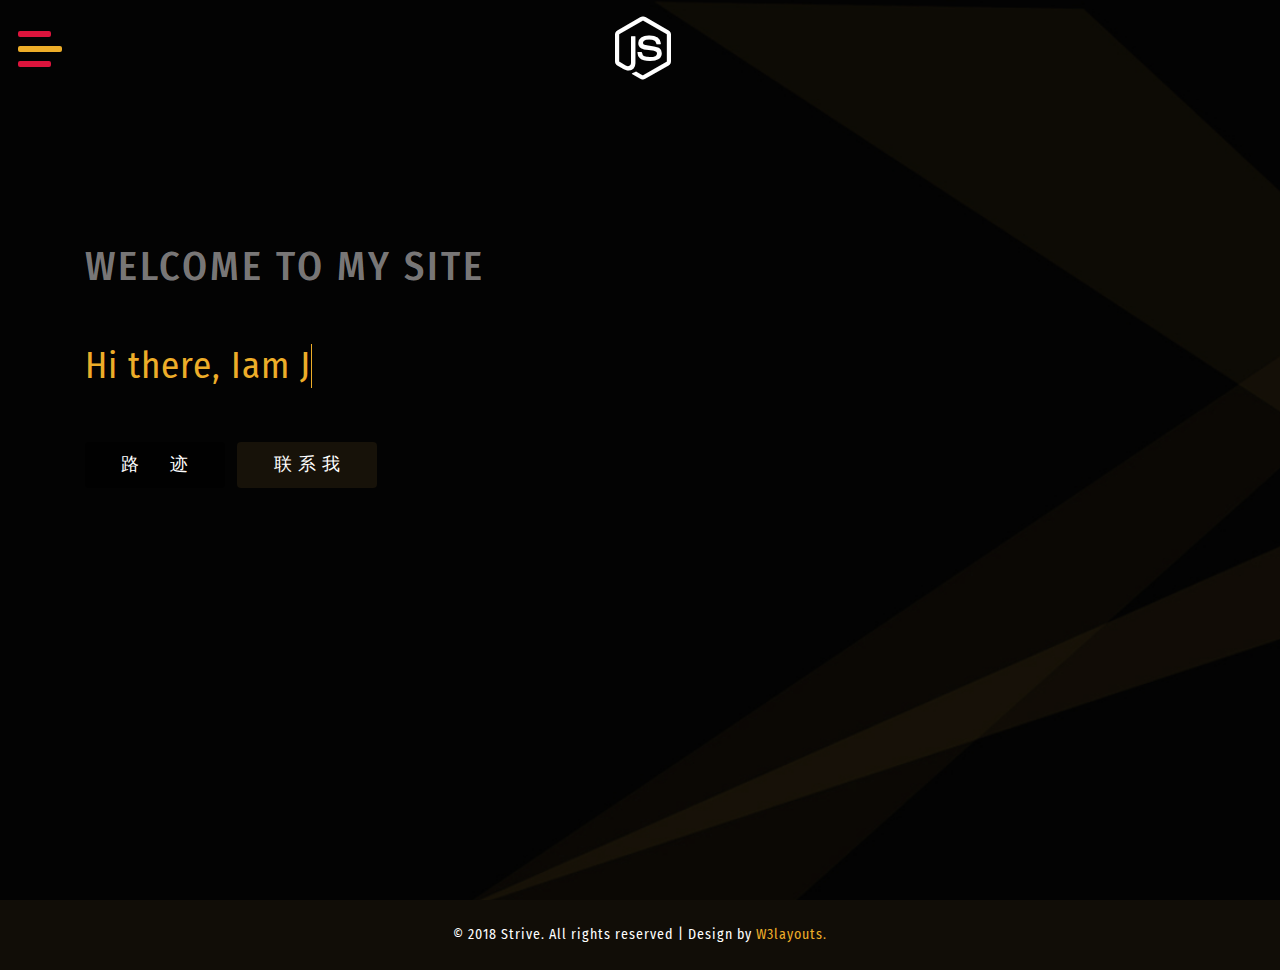
<file: index.html>
<!--Author: W3layouts
Author URL: http://w3layouts.com
License: Creative Commons Attribution 3.0 Unported
License URL: http://creativecommons.org/licenses/by/3.0/
-->

<!DOCTYPE html>
<html lang="zxx">

<head>
    <title>Strive Personal Bootstrap Responsive website Template | Home :: w3layouts</title>
    <meta name="viewport" content="width=device-width, initial-scale=1">
    <meta charset="utf-8" />
    <meta name="keywords" content="Strive Responsive web template, Bootstrap Web Templates, Flat Web Templates, Android Compatible web template, 
	SmartPhone Compatible web template, free WebDesigns for Nokia, Samsung, LG, Sony Ericsson, Motorola web design" />
    <script>
        addEventListener("load", function () {
            setTimeout(hideURLbar, 0);
        }, false);

        function hideURLbar() {
            window.scrollTo(0, 1);
        }
    </script>
    <!-- Custom Theme files -->
    <link href="css/bootstrap.css" type="text/css" rel="stylesheet" media="all">
    <link href="css/style.css" type="text/css" rel="stylesheet" media="all">
    <!-- nav -->
    <link href="css/menufullpage.css" rel="stylesheet">
    <!-- font-awesome icons -->
    <link href="css/fontawesome-all.min.css" rel="stylesheet">
    <!-- //Custom Theme files -->
    <!-- online-fonts -->
    <link href="//fonts.googleapis.com/css?family=Fira+Sans+Condensed:100,100i,200,200i,300,300i,400,400i,500,500i,600,600i,700,700i,800,800i,900,900i"
        rel="stylesheet">
    <!-- //online-fonts -->
</head>

<body>
    <!-- header -->
    <header>
        <!--nav -->
        <a href="#menu" class="menu-link">
            <span>toggle menu</span>
        </a>
        <nav id="menu" class="panel">
            <ul>
                <li>
                    <a href="index.html" class="active">主页</a>
                </li>
                <li>
                    <a href="about.html">关于</a>
                </li>
                <li>
                    <a href="skills.html">技能</a>
                </li>
                <li>
                    <a href="services.html">服务</a>
                </li>
                <li>
                    <a href="portfolio.html">剪辑</a>
                </li>
                <li>
                    <a href="contact.html">联系我</a>
                </li>
            </ul>
        </nav>
        <!-- //nav -->
        <!-- logo -->
        <div class="logo_wthree">
            <a href="index.html">
                <i class="fab fa-node-js"></i>
            </a>
        </div>
        <!-- //logo -->
    </header>
    <!-- //header -->
    <!-- banner -->
    <section class="slide-wrapper">
        <!-- banner slide -->
        <div class="agile_banner bg1">
            <div class="layer">
                <div class="container">
                    <div class="banner_text_wthree">
                        <div class="d-flex">
                            <h1>welcome to</h1>
                            <h2>&nbsp;my site</h2>
                        </div>
                        <div id="text" class="banner_text_w3ls my-md-5 my-3"></div>
                        <ul class="list-inline bnr_list_w3">
                            <li class="list-inline-item">
                                <a class="btn  text-white  scroll" href="portfolio.html">路&nbsp;&nbsp;&nbsp;&nbsp;&nbsp;&nbsp;迹</a>
                            </li>
                            <li class="list-inline-item">
                                <a class="btn  text-white bg-dark scroll" href="contact.html">联 系 我</a>
                            </li>
                        </ul>
                    </div>
                </div>
            </div>
        </div>
    </section>
    <!-- //banner-->
    <!-- footer -->
    <footer>
        <div class="cpy-right text-center py-4">
            <p class="text-white">© 2018 Strive. All rights reserved | Design by
                <a href="http://w3layouts.com"> W3layouts.</a>
            </p>
        </div>
    </footer>
    <!-- //footer -->
    <!-- js -->
    <script src="js/jquery-2.2.3.min.js"></script>
    <!-- //js -->
    <!-- few java snippets-->
    <script src="js/strive.js"></script>
    <!-- banner text animation -->
       <script>
        //text effect

        document.addEventListener('DOMContentLoaded', function (event) {

            var dataText = [
                "Hi there, Iam  James smith.",
                "I'm  UI/UX designer.",
                "I have strong knowledge in web development",
                "As well as in photohsop, css3",
                "Cross browser compiled layout"
            ];

            // type one text in the typwriter
            // keeps calling itself until the text is finished
            function typeWriter(text, i, fnCallback) {
                // chekc if text isn't finished yet
                if (i < (text.length)) {
                    // add next character to h1
                    document.getElementById("text").innerHTML = text.substring(0, i + 1) +
                        '<span aria-hidden="true" class="banner_text_w3ls"></span>';

                    // wait for a while and call this function again for next character
                    setTimeout(function () {
                        typeWriter(text, i + 1, fnCallback)
                    }, 50);
                }
                // text finished, call callback if there is a callback function
                else if (typeof fnCallback == 'function') {
                    // call callback after timeout
                    setTimeout(fnCallback, 1000);
                }
            }
            // start a typewriter animation for a text in the dataText array
            function StartTextAnimation(i) {
                // check if dataText[i] exists
                if (i < dataText[i].length) {
                    // text exists! start typewriter animation
                    typeWriter(dataText[i], 0, function () {
                        // after callback (and whole text has been animated), start next text
                        StartTextAnimation(i + 1);
                    });
                }
            }
            // start the text animation
            StartTextAnimation(0);
        });
    </script>

    <!-- //banner text animation -->
    <!-- nav -->
    <script src="js/menuFullpage.min.js"></script>
    <!-- //nav -->
    <!-- smooth scroll -->
    <script src="js/SmoothScroll.min.js "></script>
    <!-- Bootstrap Core JavaScript -->
    <script src="js/bootstrap.js"></script>
</body>

</html>
</file>
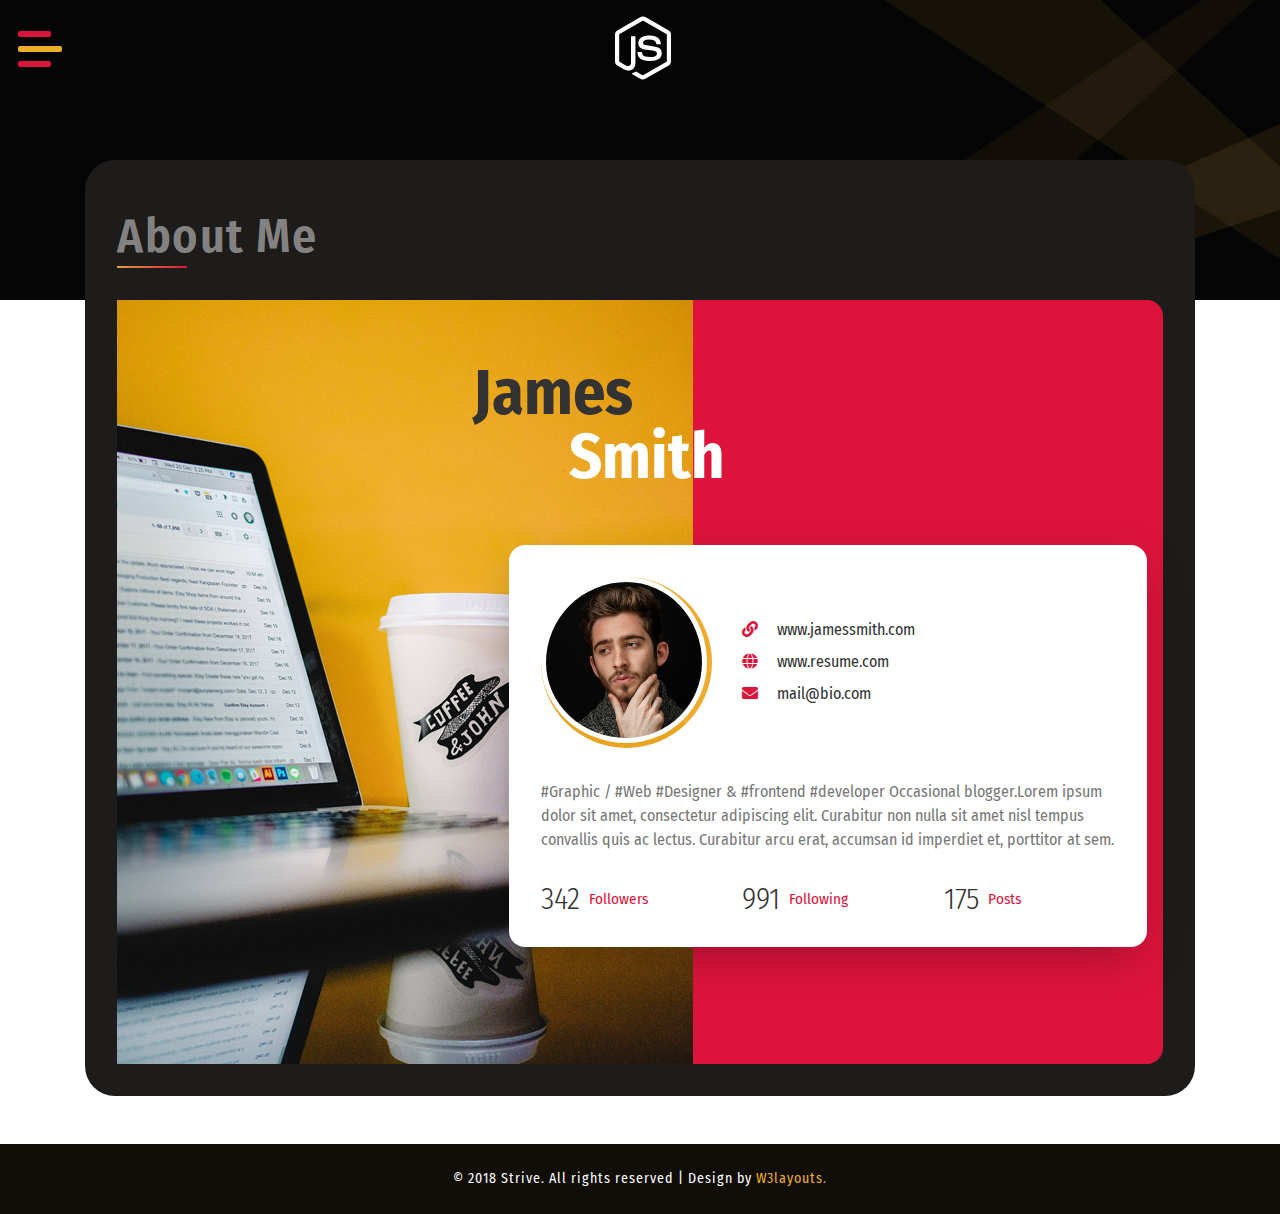
<file: about.html>
<!--Author: W3layouts
Author URL: http://w3layouts.com
License: Creative Commons Attribution 3.0 Unported
License URL: http://creativecommons.org/licenses/by/3.0/
-->

<!DOCTYPE html>
<html lang="zxx">

<head>
    <title>Strive Personal Category Bootstrap Responsive website Template | About :: w3layouts</title>
    <meta name="viewport" content="width=device-width, initial-scale=1">
    <meta charset="utf-8" />
    <meta name="keywords" content="Strive Responsive web template, Bootstrap Web Templates, Flat Web Templates, Android Compatible web template, 
	SmartPhone Compatible web template, free WebDesigns for Nokia, Samsung, LG, Sony Ericsson, Motorola web design" />
    <script>
        addEventListener("load", function () {
            setTimeout(hideURLbar, 0);
        }, false);

        function hideURLbar() {
            window.scrollTo(0, 1);
        }
    </script>
    <!-- Custom Theme files -->
    <link href="css/bootstrap.css" type="text/css" rel="stylesheet" media="all">
    <link href="css/style.css" type="text/css" rel="stylesheet" media="all">
    <!-- nav -->
    <link href="css/menufullpage.css" rel="stylesheet">
    <!-- font-awesome icons -->
    <link href="css/fontawesome-all.min.css" rel="stylesheet">
    <!-- //Custom Theme files -->
    <!-- online-fonts -->
    <link href="//fonts.googleapis.com/css?family=Fira+Sans+Condensed:100,100i,200,200i,300,300i,400,400i,500,500i,600,600i,700,700i,800,800i,900,900i"
        rel="stylesheet">
    <!-- //online-fonts -->
</head>

<body>
    <!-- inner banner -->
    <div class="inner-banner-agile">
        <!-- header -->
        <header>
            <!--nav -->
            <a href="#menu" class="menu-link">
                <span>toggle menu</span>
            </a>
            <nav id="menu" class="panel">
                <ul>
                    <li>
                        <a href="index.html">Home</a>
                    </li>
                    <li>
                        <a href="about.html" class="active">About</a>
                    </li>
                    <li>
                        <a href="skills.html">Skills</a>
                    </li>
                    <li>
                        <a href="services.html">Services</a>
                    </li>
                    <li>
                        <a href="portfolio.html">Portofolio</a>
                    </li>
                    <li>
                        <a href="contact.html">contact</a>
                    </li>
                </ul>
            </nav>
            <!-- //nav -->
            <!-- logo -->
            <div class="logo_wthree">
                <a href="index.html">
                    <i class="fab fa-node-js"></i>
                </a>
            </div>
            <!-- //logo -->
        </header>
        <!-- //header -->
    </div>
    <!-- inner banner -->
    <!-- about -->
    <section class="main-sec-w3 pb-sm-5 about-bot-w3l">
        <div class="container">
            <div class="wthree-inner-sec  about-bot-w3ls">
                <div class="sec-head">
                    <h1 class="sec-title-w3 text-capitalize">about me</h1>
                    <span class="block"></span>
                </div>
                <div class="about_w3l position-relative">
                    <div class="profile-wrapper">
                        <div class="profile-image">
                            <img src="images/about.jpg" alt="about _image" class="img-fluid" />
                        </div>
                        <h2 class="profile-title">James
                            <span>Smith</span>
                        </h2>
                        <div class="profile-info">
                            <div class="content">
                                <div class="row  pro-contact">
                                    <div class="col-4">
                                        <img src="images/profile.jpg" alt="" class="rounded-circle img-fluid">
                                    </div>
                                    <div class="col-sm-8  my-auto">
                                        <div class="link_about">
                                            <i class="fa fa-link" aria-hidden="true"></i>
                                            <a href="http://jamessmith.com" target="_blank">www.jamessmith.com</a>
                                        </div>
                                        <div class="link_about my-2">
                                            <i class="fa fa-globe" aria-hidden="true"></i>
                                            <a href="#">www.resume.com</a>
                                        </div>
                                        <div class="link_about">
                                            <i class="fa fa-envelope" aria-hidden="true"></i>
                                            <a href="#">mail@bio.com</a>
                                        </div>
                                    </div>
                                </div>
                                <p>#Graphic / #Web #Designer & #frontend #developer Occasional blogger.Lorem ipsum dolor sit
                                    amet, consectetur adipiscing elit. Curabitur non nulla sit amet nisl tempus convallis
                                    quis ac lectus. Curabitur arcu erat, accumsan id imperdiet et, porttitor at sem. </p>

                                <div class="stats">
                                    <div class="row">
                                        <div class="col-4 stat">
                                            <span class="number">342</span> Followers
                                        </div>
                                        <div class="col-4 stat">
                                            <span class="number">991</span> Following
                                        </div>
                                        <div class="col-4 stat">
                                            <span class="number">175</span> Posts
                                        </div>
                                    </div>
                                </div>
                            </div>
                        </div>
                    </div>
                </div>
            </div>
        </div>
    </section>
    <!-- //about -->
    <!-- footer -->
    <footer>
        <div class="cpy-right text-center py-4">
            <p class="text-white">© 2018 Strive. All rights reserved | Design by
                <a href="http://w3layouts.com"> W3layouts.</a>
            </p>
        </div>
    </footer>
    <!-- //footer -->
    <!-- js -->
    <script src="js/jquery-2.2.3.min.js"></script>
    <!-- //js -->
    <!-- few java snippets-->
    <script src="js/strive.js"></script>
    <!-- //few java snippets-->
    <!-- nav -->
    <script src="js/menuFullpage.min.js"></script>
    <!-- //nav -->
    <!-- smooth scroll -->
    <script src="js/SmoothScroll.min.js "></script>
    <!-- Bootstrap Core JavaScript -->
    <script src="js/bootstrap.js"></script>
</body>

</html>
</file>
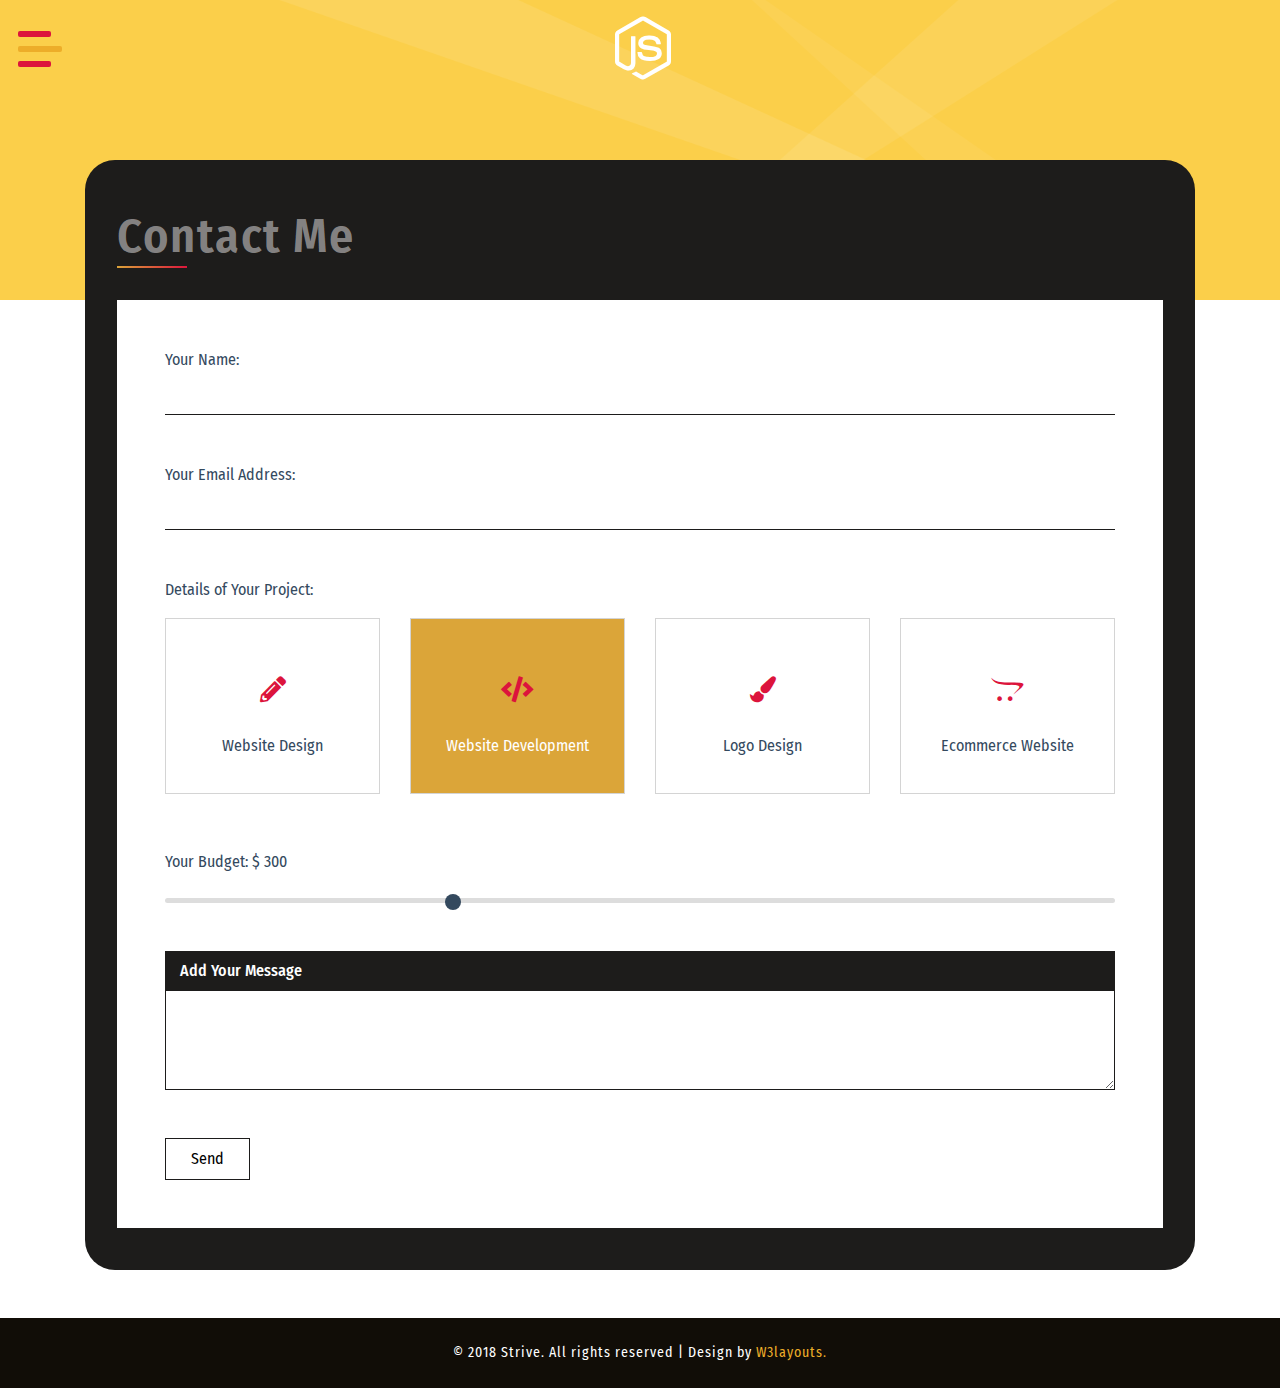
<file: contact.html>
<!--Author: W3layouts
Author URL: http://w3layouts.com
License: Creative Commons Attribution 3.0 Unported
License URL: http://creativecommons.org/licenses/by/3.0/
-->

<!DOCTYPE html>
<html lang="zxx">

<head>
    <title>Strive Personal Category Bootstrap Responsive website Template | Contact :: w3layouts</title>
    <meta name="viewport" content="width=device-width, initial-scale=1">
    <meta charset="utf-8" />
    <meta name="keywords" content="Strive Responsive web template, Bootstrap Web Templates, Flat Web Templates, Android Compatible web template, 
	SmartPhone Compatible web template, free WebDesigns for Nokia, Samsung, LG, Sony Ericsson, Motorola web design" />
    <script>
        addEventListener("load", function () {
            setTimeout(hideURLbar, 0);
        }, false);

        function hideURLbar() {
            window.scrollTo(0, 1);
        }
    </script>
    <!-- Custom Theme files -->
    <link href="css/bootstrap.css" type="text/css" rel="stylesheet" media="all">
    <link href="css/style.css" type="text/css" rel="stylesheet" media="all">
    <!-- nav -->
    <link href="css/menufullpage.css" rel="stylesheet">
    <!-- font-awesome icons -->
    <link href="css/fontawesome-all.min.css" rel="stylesheet">
    <!-- //Custom Theme files -->
    <!-- online-fonts -->
    <link href="//fonts.googleapis.com/css?family=Fira+Sans+Condensed:100,100i,200,200i,300,300i,400,400i,500,500i,600,600i,700,700i,800,800i,900,900i"
        rel="stylesheet">
    <!-- //online-fonts -->
</head>

<body>
    <!-- inner banner -->
    <div class="inner-banner-agile contact-bg">
        <!-- header -->
        <header>
            <!--nav -->
            <a href="#menu" class="menu-link">
                <span>toggle menu</span>
            </a>
            <nav id="menu" class="panel">
                <ul>
                    <li>
                        <a href="index.html">Home</a>
                    </li>
                    <li>
                        <a href="about.html">About</a>
                    </li>
                    <li>
                        <a href="skills.html">Skills</a>
                    </li>
                    <li>
                        <a href="services.html">Services</a>
                    </li>
                    <li>
                        <a href="portfolio.html">Portofolio</a>
                    </li>
                    <li>
                        <a href="contact.html" class="active">contact</a>
                    </li>
                </ul>
            </nav>
            <!-- //nav -->
            <!-- logo -->
            <div class="logo_wthree">
                <a href="index.html">
                    <i class="fab fa-node-js"></i>
                </a>
            </div>
            <!-- //logo -->
        </header>
        <!-- //header -->
    </div>
    <!-- //inner banner -->
    <!-- contact -->
    <section class="main-sec-w3 pb-5">
        <div class="container">
            <div class="wthree-inner-sec">
                <div class="sec-head">
                    <h1 class="sec-title-w3 text-capitalize">contact me</h1>
                    <span class="block"></span>
                </div>
                <div class="form-wrapper">
                    <form action="#" method="post">
                        <div class="d-flex flex-column">
                            <label>Your Name:</label>
                            <input class="text-input" type="text" name="text1" id="text1" required>
                        </div>
                        <div class="d-flex flex-column my-sm-5 my-3">
                            <label>Your Email Address:</label>
                            <input class="text-input" type="email" name="email" id="email" required>
                        </div>
                        <div class="select">
                            <label>Details of Your Project:</label>
                            <div class="row mt-2">
                                <div class="three col-lg-3 col-md-6">
                                    <input type="checkbox" name="c1" id="c1">
                                    <label class="checkbox-label" for="c1">
                                        <span class="icon">
                                            <i class="fas fa-pencil-alt"></i>
                                        </span>
                                        <span class="text">Website Design</span>
                                    </label>
                                </div>
                                <div class="three col-lg-3 col-md-6 mt-md-0 mt-4">
                                    <input type="checkbox" name="c2" id="c2" checked>
                                    <label class="checkbox-label" for="c2">
                                        <span class="icon">
                                            <i class="fas fa-code"></i>
                                        </span>
                                        <span class="text">Website Development</span>
                                    </label>
                                </div>
                                <div class="three col-lg-3 col-md-6 mt-lg-0 mt-4">
                                    <input type="checkbox" name="c3" id="c3">
                                    <label class="checkbox-label" for="c3">
                                        <span class="icon">
                                            <i class="fas fa-paint-brush"></i>
                                        </span>
                                        <span class="text">Logo Design</span>
                                    </label>
                                </div>
                                <div class="three col-lg-3 col-md-6 mt-lg-0 mt-4">
                                    <input type="checkbox" name="c4" id="c4">
                                    <label class="checkbox-label" for="c4">
                                        <span class="icon">
                                            <i class="fab fa-opencart"></i>
                                        </span>
                                        <span class="text">Ecommerce Website</span>
                                    </label>
                                </div>
                            </div>
                        </div>
                        <div class="d-flex flex-column my-sm-5 mt-3 mb-4">
                            <label>Your Budget: $
                                <span class="budget-text">300</span>
                            </label>
                            <input type="range" id="budget" min="0" value="300" max="1000" step="100" class="mt-3">
                        </div>
                        <div class="d-flex flex-column my-sm-5 my-3">
                            <div class="message">
                                <h2>Add Your Message</h2>
                            </div>
                            <textarea name="t1" id="t1" required></textarea>
                        </div>
                        <input class="submit" type="submit" value="Send">
                    </form>
                </div>
            </div>
        </div>
    </section>
    <!-- //contact -->
    <!-- footer -->
    <footer>
        <div class="cpy-right text-center py-4">
            <p class="text-white">© 2018 Strive. All rights reserved | Design by
                <a href="http://w3layouts.com"> W3layouts.</a>
            </p>
        </div>
    </footer>
    <!-- //footer -->
    <!-- js -->
    <script src="js/jquery-2.2.3.min.js"></script>
    <!-- //js -->
    <!-- few java snippets-->
    <script src="js/strive.js"></script>
    <!-- //few java snippets-->
    <!-- nav -->
    <script src="js/menuFullpage.min.js"></script>
    <!-- //nav -->
    <!-- smooth scroll -->
    <script src="js/SmoothScroll.min.js "></script>
    <!-- Bootstrap Core JavaScript -->
    <script src="js/bootstrap.js"></script>

</body>

</html>
</file>
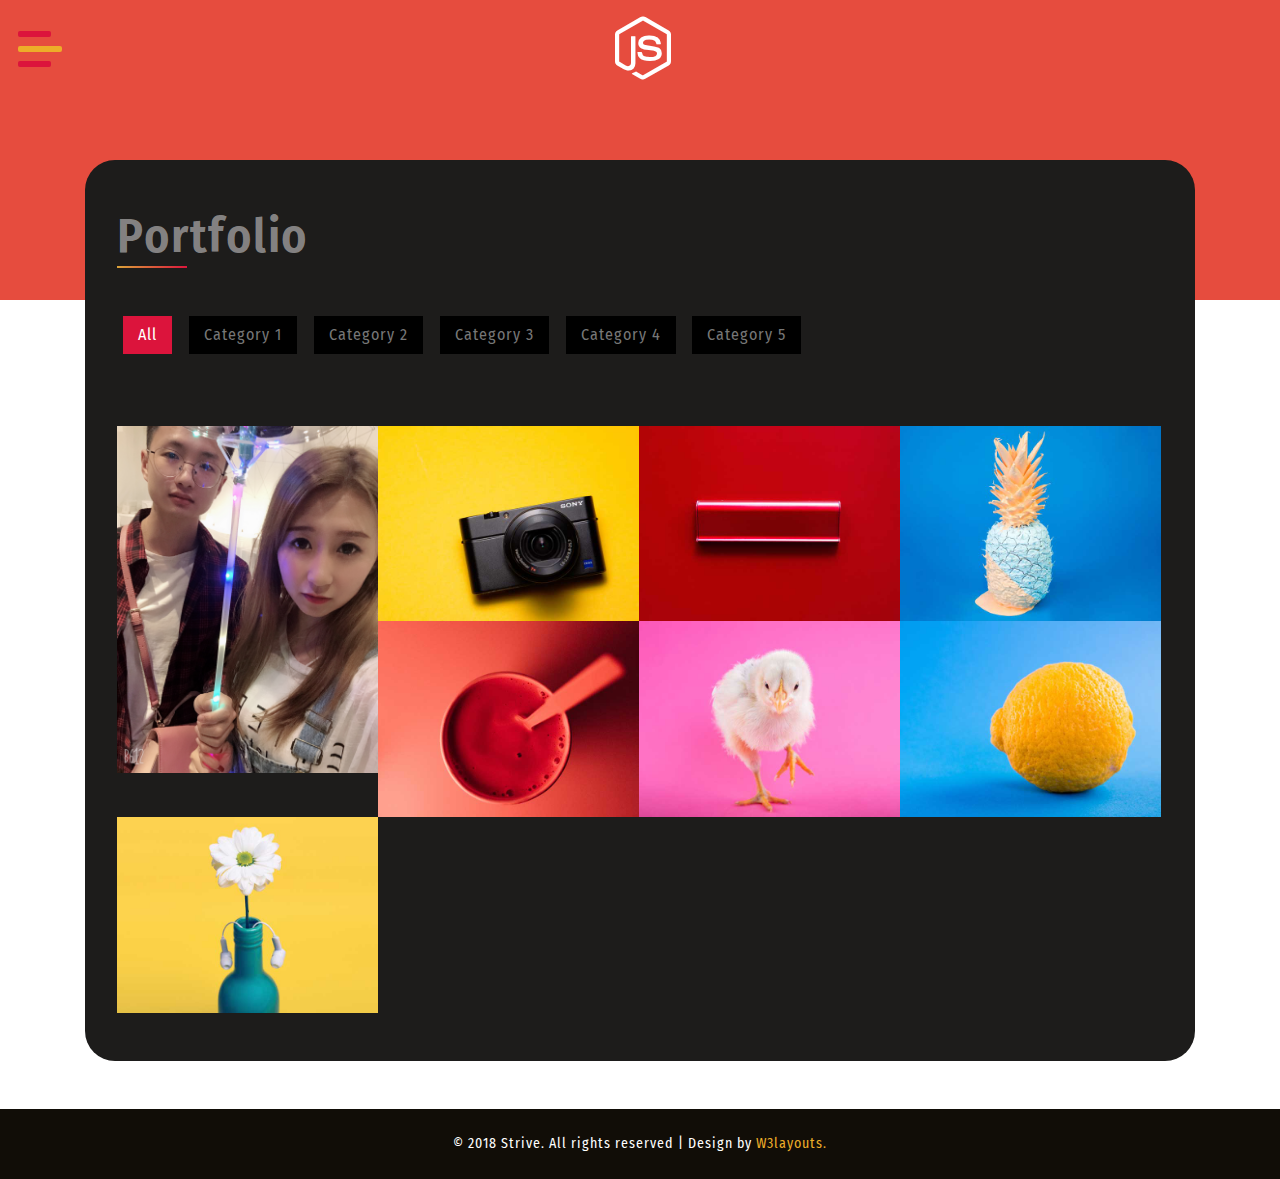
<file: portfolio.html>
<!--Author: W3layouts
Author URL: http://w3layouts.com
License: Creative Commons Attribution 3.0 Unported
License URL: http://creativecommons.org/licenses/by/3.0/
-->

<!DOCTYPE html>
<html lang="zxx">

<head>
    <title>Strive Personal Category Bootstrap Responsive website Template | Portfolio :: w3layouts</title>
    <meta name="viewport" content="width=device-width, initial-scale=1">
    <meta charset="utf-8" />
    <meta name="keywords" content="Strive Responsive web template, Bootstrap Web Templates, Flat Web Templates, Android Compatible web template, 
	SmartPhone Compatible web template, free WebDesigns for Nokia, Samsung, LG, Sony Ericsson, Motorola web design" />
    <script>
        addEventListener("load", function () {
            setTimeout(hideURLbar, 0);
        }, false);

        function hideURLbar() {
            window.scrollTo(0, 1);
        }
    </script>
    <!-- Custom Theme files -->
    <link href="css/bootstrap.css" type="text/css" rel="stylesheet" media="all">
    <link href="css/style.css" type="text/css" rel="stylesheet" media="all">
    <!-- nav -->
    <link href="css/menufullpage.css" rel="stylesheet">
    <!-- gallery css -->
    <link href="css/prettyPhoto.css" rel="stylesheet" type="text/css" />
    <!-- font-awesome icons -->
    <link href="css/fontawesome-all.min.css" rel="stylesheet">
    <!-- //Custom Theme files -->
    <!-- online-fonts -->
    <link href="//fonts.googleapis.com/css?family=Fira+Sans+Condensed:100,100i,200,200i,300,300i,400,400i,500,500i,600,600i,700,700i,800,800i,900,900i"
        rel="stylesheet">
    <!-- //online-fonts -->
</head>

<body>
    <!-- inner banner -->
    <div class="inner-banner-agile banner-port">
        <!-- header -->
        <header>
            <!--nav -->
            <a href="#menu" class="menu-link">
                <span>toggle menu</span>
            </a>
            <nav id="menu" class="panel">
                <ul>
                    <li>
                        <a href="index.html">Home</a>
                    </li>
                    <li>
                        <a href="about.html">About</a>
                    </li>
                    <li>
                        <a href="skills.html">Skills</a>
                    </li>
                    <li>
                        <a href="services.html">Services</a>
                    </li>
                    <li>
                        <a href="portfolio.html" class="active">Portofolio</a>
                    </li>
                    <li>
                        <a href="contact.html">contact</a>
                    </li>
                </ul>
            </nav>
            <!-- //nav -->
            <!-- logo -->
            <div class="logo_wthree">
                <a href="index.html">
                    <i class="fab fa-node-js"></i>
                </a>
            </div>
            <!-- //logo -->
        </header>
        <!-- //header -->
    </div>
    <!-- //inner banner -->
    <!-- gallery -->
    <section class="gallery pb-5">
        <div class="container">
            <div class="wthree-inner-sec port-bg">
                <div class="sec-head">
                    <h1 class="sec-title-w3 text-capitalize">portfolio</h1>
                    <span class="block"></span>
                </div>
                <!-- portfolio-area -->
                <div class="wthree-row py-3">
                    <ul class="portfolio-categ filter pb-md-5 pb-3 mb-4">
                        <li class="port-filter all active">
                            <a href="#">All</a>
                        </li>
                        <li class="cat-item-1">
                            <a href="#" title="Category 1">category 1</a>
                        </li>
                        <li class="cat-item-2">
                            <a href="#" title="Category 2">category 2</a>
                        </li>
                        <li class="cat-item-3">
                            <a href="#" title="Category 3">category 3</a>
                        </li>
                        <li class="cat-item-4">
                            <a href="#" title="Category 4">category 4</a>
                        </li>
                        <li class="cat-item-5">
                            <a href="#" title="Category 4">category 5</a>
                        </li>
                    </ul>
                    <ul class="portfolio-area clearfix">
                        <li class="portfolio-item2" data-id="id-0" data-type="cat-item-4">
                            <span class="image-block img-hover">
                                <a class="image-zoom" href="images/g1.jpg" data-gal="prettyPhoto[gallery]">
                                    <img src="images/NO1.png" class="img-fluid w3layouts agileits" alt="Communal">
                                </a>
                            </span>
                        </li>
                        <li class="portfolio-item2" data-id="id-1" data-type="cat-item-2">
                            <span class="image-block">
                                <a class="image-zoom" href="images/g2.jpg" data-gal="prettyPhoto[gallery]">
                                    <img src="images/g2.jpg" class="img-fluid w3layouts agileits" alt="Communal">
                                </a>
                            </span>
                        </li>
                        <li class="portfolio-item2" data-id="id-2" data-type="cat-item-1">
                            <span class="image-block">
                                <a class="image-zoom" href="images/g3.jpg" data-gal="prettyPhoto[gallery]">
                                    <img src="images/g3.jpg" class="img-fluid w3layouts agileits" alt="Communal">
                                </a>
                            </span>
                        </li>
                        <li class="portfolio-item2" data-id="id-3" data-type="cat-item-4">
                            <span class="image-block">
                                <a class="image-zoom" href="images/g4.jpg" data-gal="prettyPhoto[gallery]">
                                    <img src="images/g4.jpg" class="img-fluid w3layouts agileits" alt="Communal">
                                </a>
                            </span>
                        </li>
                        <li class="portfolio-item2" data-id="id-4" data-type="cat-item-3">
                            <span class="image-block">
                                <a class="image-zoom" href="images/g7.jpg" data-gal="prettyPhoto[gallery]">
                                    <img src="images/g7.jpg" class="img-fluid w3layouts agileits" alt="Communal">
                                </a>
                            </span>
                        </li>
                        <li class="portfolio-item2" data-id="id-5" data-type="cat-item-2">
                            <span class="image-block">
                                <a class="image-zoom" href="images/g5.jpg" data-gal="prettyPhoto[gallery]">
                                    <img src="images/g5.jpg" class="img-fluid w3layouts agileits" alt="Communal">
                                </a>
                            </span>
                        </li>
                        <li class="portfolio-item2" data-id="id-6" data-type="cat-item-1">
                            <span class="image-block">
                                <a class="image-zoom" href="images/g8.jpg" data-gal="prettyPhoto[gallery]">
                                    <img src="images/g8.jpg" class="img-fluid w3layouts agileits" alt="Communal">
                                </a>
                            </span>
                        </li>
                        <li class="portfolio-item2" data-id="id-7" data-type="cat-item-5">
                            <span class="image-block">
                                <a class="image-zoom" href="images/g6.jpg" data-gal="prettyPhoto[gallery]">
                                    <img src="images/g6.jpg" class="img-fluid w3layouts agileits" alt="Communal">
                                </a>
                            </span>
                        </li>
                    </ul>
                    <!--end portfolio-area -->
                </div>
            </div>
        </div>
    </section>
    <!-- //gallery -->
    <!-- footer -->
    <footer>
        <div class="cpy-right text-center py-4">
            <p class="text-white">© 2018 Strive. All rights reserved | Design by
                <a href="http://w3layouts.com"> W3layouts.</a>
            </p>
        </div>
    </footer>
    <!-- //footer -->
    <!-- js -->
    <script src="js/jquery-2.2.3.min.js"></script>
    <!-- //js -->
    <!-- few java snippets-->
    <script src="js/strive.js"></script>
    <!-- //few java snippets-->
    <!-- nav -->
    <script src="js/menuFullpage.min.js"></script>
    <!-- //nav -->
    <!-- smooth scroll -->
    <script src="js/SmoothScroll.min.js "></script>
    <!-- Bootstrap Core JavaScript -->
    <script src="js/bootstrap.js"></script>
    <!-- jQuery-Photo-filter-lightbox-Gallery-plugin -->
    <script src="js/jquery-1.7.2.js"></script>
    <script src="js/jquery.quicksand.js"></script>
    <script src="js/script.js"></script>
    <script src="js/jquery.prettyPhoto.js"></script>
    <!-- //jQuery-Photo-filter-lightbox-Gallery-plugin -->

</body>

</html>
</file>
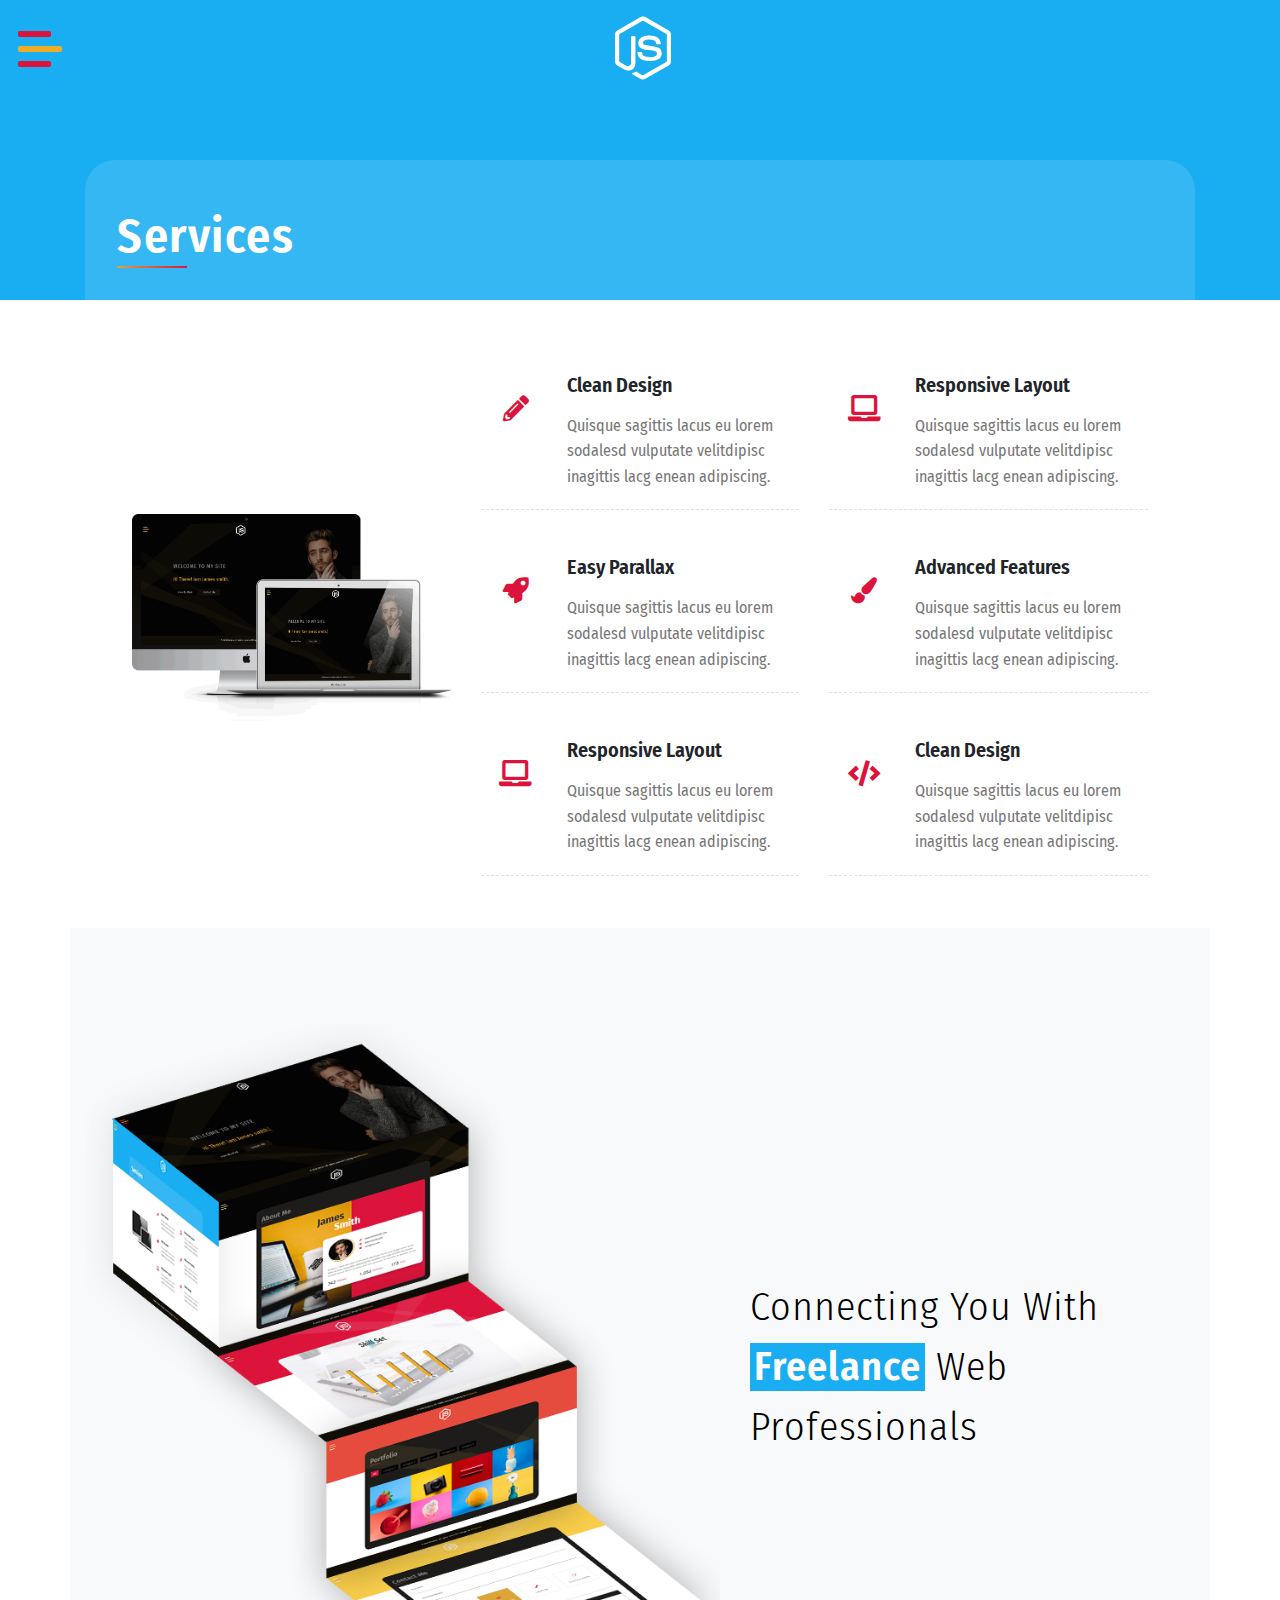
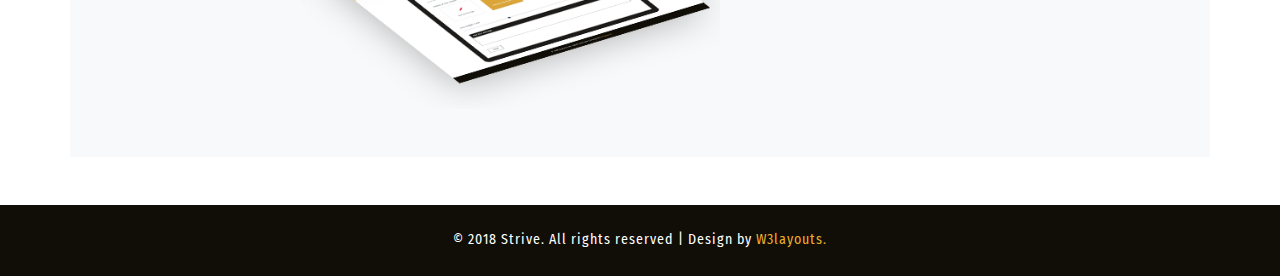
<file: services.html>
<!--Author: W3layouts
Author URL: http://w3layouts.com
License: Creative Commons Attribution 3.0 Unported
License URL: http://creativecommons.org/licenses/by/3.0/
-->

<!DOCTYPE html>
<html lang="zxx">

<head>
    <title>Strive Personal Category Bootstrap Responsive website Template | Services :: w3layouts</title>
    <meta name="viewport" content="width=device-width, initial-scale=1">
    <meta charset="utf-8" />
    <meta name="keywords" content="Strive Responsive web template, Bootstrap Web Templates, Flat Web Templates, Android Compatible web template, 
	SmartPhone Compatible web template, free WebDesigns for Nokia, Samsung, LG, Sony Ericsson, Motorola web design" />
    <script>
        addEventListener("load", function () {
            setTimeout(hideURLbar, 0);
        }, false);

        function hideURLbar() {
            window.scrollTo(0, 1);
        }
    </script>
    <!-- Custom Theme files -->
    <link href="css/bootstrap.css" type="text/css" rel="stylesheet" media="all">
    <link href="css/style.css" type="text/css" rel="stylesheet" media="all">
    <!-- nav -->
    <link href="css/menufullpage.css" rel="stylesheet">
    <!-- font-awesome icons -->
    <link href="css/fontawesome-all.min.css" rel="stylesheet">
    <!-- //Custom Theme files -->
    <!-- online-fonts -->
    <link href="//fonts.googleapis.com/css?family=Fira+Sans+Condensed:100,100i,200,200i,300,300i,400,400i,500,500i,600,600i,700,700i,800,800i,900,900i"
        rel="stylesheet">
    <!-- //online-fonts -->
</head>

<body>
    <!-- inner banner -->
    <div class="inner-banner-agile services">
        <!-- header -->
        <header>
            <!--nav -->
            <a href="#menu" class="menu-link">
                <span>toggle menu</span>
            </a>
            <nav id="menu" class="panel">
                <ul>
                    <li>
                        <a href="index.html">Home</a>
                    </li>
                    <li>
                        <a href="about.html">About</a>
                    </li>
                    <li>
                        <a href="skills.html">Skills</a>
                    </li>
                    <li>
                        <a href="services.html" class="active">Services</a>
                    </li>
                    <li>
                        <a href="portfolio.html">Portofolio</a>
                    </li>
                    <li>
                        <a href="contact.html">contact</a>
                    </li>
                </ul>
            </nav>
            <!-- //nav -->
            <!-- logo -->
            <div class="logo_wthree">
                <a href="index.html">
                    <i class="fab fa-node-js"></i>
                </a>
            </div>
            <!-- //logo -->
        </header>
        <!-- //header -->
    </div>
    <!-- inner banner -->
    <!-- services -->
    <section class="pb-5">
        <div class="container">
            <div class="wthree-inner-sec services-bg">
                <div class="sec-head">
                    <h1 class="sec-title-w3 text-capitalize text-white">services</h1>
                    <span class="block"></span>
                </div>
                <section class="slide-wrapper">
                    <div class="services pt-5">
                        <div class="container">
                            <div class="row">
                                <div class="col-lg-4 my-auto">
                                    <img src="images/screen1.png" alt="" class="img-fluid" />
                                </div>
                                <div class="col-lg-4">
                                    <div class="d-flex services-box">
                                        <span class="icon">
                                            <i class="fas fa-pencil-alt"></i>
                                        </span>
                                        <!-- .Icon ends here -->
                                        <div class="service-content">
                                            <h2>Clean Design</h2>
                                            <p>
                                                Quisque sagittis lacus eu lorem sodalesd vulputate velitdipisc inagittis lacg enean adipiscing.
                                            </p>
                                        </div>
                                        <!-- .Service-content ends here -->
                                    </div>
                                    <!-- .Services-box ends here -->

                                    <div class="d-flex services-box">
                                        <span class="icon">
                                            <i class="fas fa-rocket"></i>
                                        </span>
                                        <!-- .Icon ends here -->
                                        <div class="service-content">
                                            <h4>Easy Parallax</h4>
                                            <p>
                                                Quisque sagittis lacus eu lorem sodalesd vulputate velitdipisc inagittis lacg enean adipiscing.
                                            </p>
                                        </div>
                                        <!-- .Service-content ends here -->
                                    </div>
                                    <!-- .Services-box ends here -->
                                    <div class="d-flex services-box">
                                        <span class="icon">
                                            <i class="fa fa-laptop"></i>
                                        </span>
                                        <!-- .Icon ends here -->
                                        <div class="service-content">
                                            <h4>Responsive Layout</h4>
                                            <p>
                                                Quisque sagittis lacus eu lorem sodalesd vulputate velitdipisc inagittis lacg enean adipiscing.
                                            </p>
                                        </div>
                                        <!-- .Service-content ends here -->
                                    </div>
                                    <!-- .Services-box ends here -->

                                </div>
                                <!-- .Col ends here -->
                                <div class="col-lg-4">
                                    <div class="d-flex services-box">
                                        <span class="icon">
                                            <i class="fa fa-laptop"></i>
                                        </span>
                                        <!-- .Icon ends here -->
                                        <div class="service-content">
                                            <h4>Responsive Layout</h4>
                                            <p>
                                                Quisque sagittis lacus eu lorem sodalesd vulputate velitdipisc inagittis lacg enean adipiscing.
                                            </p>
                                        </div>
                                        <!-- .Service-content ends here -->
                                    </div>
                                    <!-- .Services-box ends here -->

                                    <div class="d-flex services-box">
                                        <span class="icon">
                                            <i class="fas fa-paint-brush"></i>
                                        </span>
                                        <!-- .Icon ends here -->
                                        <div class="service-content">
                                            <h4>Advanced Features</h4>
                                            <p>
                                                Quisque sagittis lacus eu lorem sodalesd vulputate velitdipisc inagittis lacg enean adipiscing.
                                            </p>
                                        </div>
                                        <!-- .Service-content ends here -->
                                    </div>
                                    <!-- .Services-box ends here -->
                                    <div class="d-flex services-box">
                                        <span class="icon">
                                            <i class="fas fa-code"></i>
                                        </span>
                                        <!-- .Icon ends here -->
                                        <div class="service-content">
                                            <h4>Clean Design</h4>
                                            <p>
                                                Quisque sagittis lacus eu lorem sodalesd vulputate velitdipisc inagittis lacg enean adipiscing.
                                            </p>
                                        </div>
                                        <!-- .Service-content ends here -->
                                    </div>
                                    <!-- .Services-box ends here -->
                                </div>
                                <!-- .Col ends here -->
                            </div>
                            <!-- .Row ends here -->
                        </div>
                        <!-- .Container ends here -->
                    </div>
                    <!-- .Services ends here -->
                </section>
            </div>
        </div>
       <div class="container bg-light pt-5">
            <div class="row  py-sm-5">
                <div class="col-md-7">
                    <img src="images/main.png" alt="" class="img-fluid" />
                </div>
                <div class="col-md-5 my-auto service-txt">
                    <h5>connecting you with <span>freelance</span> web professionals</h5>
                </div>
            </div>
        </div>
    </section>
    <!-- //services -->
    <!-- footer -->
    <footer>
        <div class="cpy-right text-center py-4">
            <p class="text-white">© 2018 Strive. All rights reserved | Design by
                <a href="http://w3layouts.com"> W3layouts.</a>
            </p>
        </div>
    </footer>
    <!-- //footer -->
    <!-- js -->
    <script src="js/jquery-2.2.3.min.js"></script>
    <!-- //js -->
    <!-- few java snippets-->
    <script src="js/strive.js"></script>
    <!-- //few java snippets-->
    <!-- nav -->
    <script src="js/menuFullpage.min.js"></script>
    <!-- //nav -->
    <!-- smooth scroll -->
    <script src="js/SmoothScroll.min.js "></script>
    <!-- Bootstrap Core JavaScript -->
    <script src="js/bootstrap.js"></script>

</body>

</html>
</file>
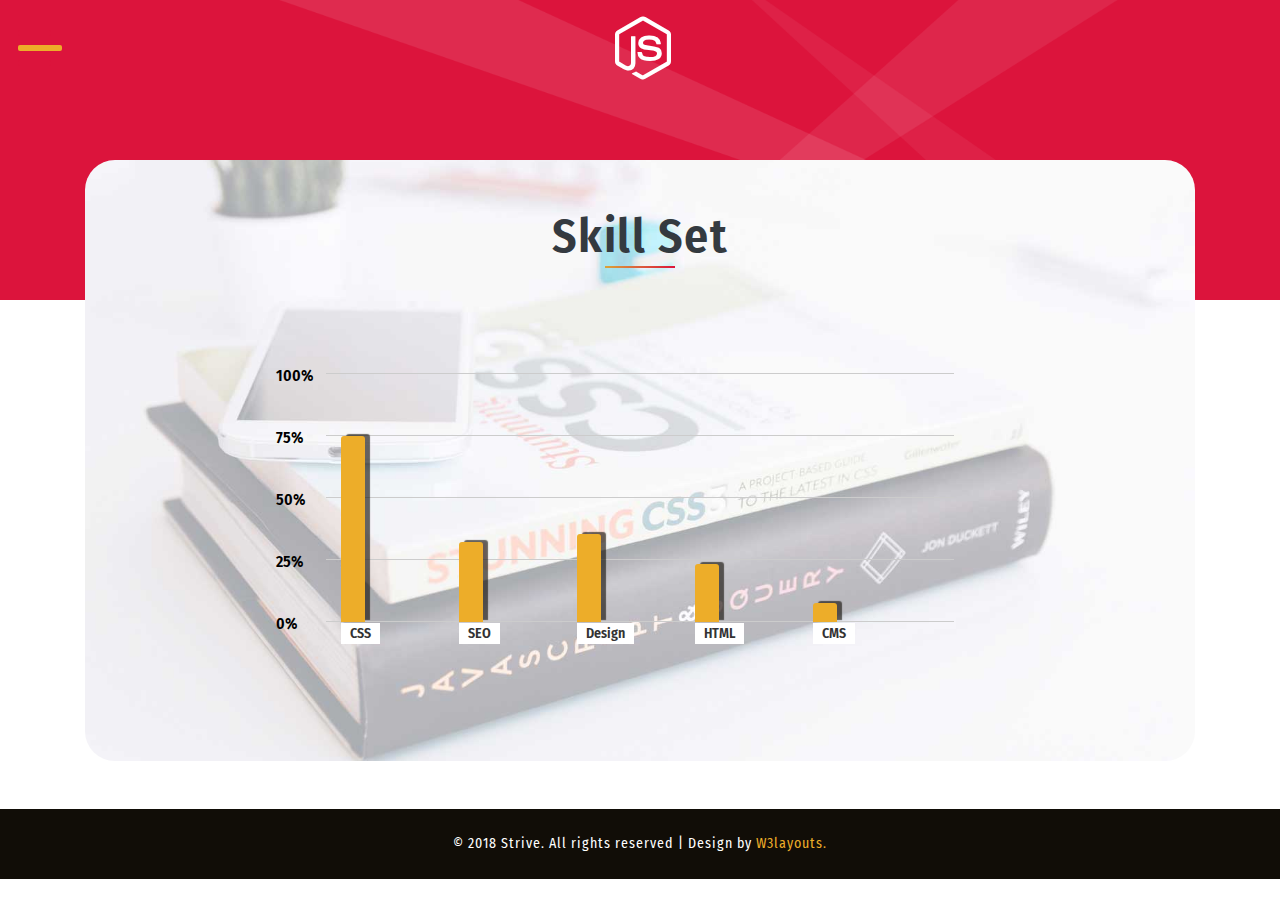
<file: skills.html>
<!--Author: W3layouts
Author URL: http://w3layouts.com
License: Creative Commons Attribution 3.0 Unported
License URL: http://creativecommons.org/licenses/by/3.0/
-->

<!DOCTYPE html>
<html lang="zxx">

<head>
    <title>Strive Personal Category Bootstrap Responsive website Template | Skill :: w3layouts</title>
    <meta name="viewport" content="width=device-width, initial-scale=1">
    <meta charset="utf-8" />
    <meta name="keywords" content="Strive Responsive web template, Bootstrap Web Templates, Flat Web Templates, Android Compatible web template, 
	SmartPhone Compatible web template, free WebDesigns for Nokia, Samsung, LG, Sony Ericsson, Motorola web design" />
    <script>
        addEventListener("load", function () {
            setTimeout(hideURLbar, 0);
        }, false);

        function hideURLbar() {
            window.scrollTo(0, 1);
        }
    </script>
    <!-- Custom Theme files -->
    <link href="css/bootstrap.css" type="text/css" rel="stylesheet" media="all">
    <link href="css/style.css" type="text/css" rel="stylesheet" media="all">
    <!-- nav -->
    <link href="css/menufullpage.css" rel="stylesheet">
    <!-- font-awesome icons -->
    <link href="css/fontawesome-all.min.css" rel="stylesheet">
    <!-- //Custom Theme files -->
    <!-- online-fonts -->
    <link href="//fonts.googleapis.com/css?family=Fira+Sans+Condensed:100,100i,200,200i,300,300i,400,400i,500,500i,600,600i,700,700i,800,800i,900,900i"
        rel="stylesheet">
    <!-- //online-fonts -->
</head>

<body>
    <!-- inner banner -->
    <div class="inner-banner-agile skillset">
        <!-- header -->
        <header>
            <!--nav -->
            <a href="#menu" class="menu-link">
                <span>toggle menu</span>
            </a>
            <nav id="menu" class="panel">
                <ul>
                    <li>
                        <a href="index.html">Home</a>
                    </li>
                    <li>
                        <a href="about.html">About</a>
                    </li>
                    <li>
                        <a href="skills.html" class="active">Skills</a>
                    </li>
                    <li>
                        <a href="services.html">Services</a>
                    </li>
                    <li>
                        <a href="portfolio.html">Portofolio</a>
                    </li>
                    <li>
                        <a href="contact.html">contact</a>
                    </li>
                </ul>
            </nav>
            <!-- //nav -->
            <!-- logo -->
            <div class="logo_wthree">
                <a href="index.html">
                    <i class="fab fa-node-js"></i>
                </a>
            </div>
            <!-- //logo -->
        </header>
        <!-- //header -->
    </div>
    <!-- inner banner -->
    <!-- skill set -->
    <section class="pb-5">
        <div class="container">
            <div class="wthree-inner-sec skills-bg">
                <div class="sec-head text-center">
                    <h1 class="sec-title-w3 text-capitalize text-dark">skill set</h1>
                    <span class="block mx-auto"></span>
                </div>
                <div class="wthree-row py-md-5 py-3">
                    <div id="wrapper">
                        <div class="chart">
                            <table id="data-table" class="table-responsive">
                                <thead>
                                    <tr>
                                        <th scope="col">CSS</th>
                                        <th scope="col">SEO</th>
                                        <th scope="col">Design</th>
                                        <th scope="col">HTML</th>
                                        <th scope="col">CMS</th>
                                    </tr>
                                </thead>
                                <tbody>
                                    <tr>
                                        <td>90</td>
                                        <td>50</td>
                                        <td>80</td>
                                        <td>95</td>
                                        <td>80</td>
                                    </tr>
                                </tbody>
                            </table>
                        </div>
                    </div>
                </div>
            </div>
        </div>
    </section>
    <!-- //skill set -->
    <!-- footer -->
    <footer>
        <div class="cpy-right text-center py-4">
            <p class="text-white">© 2018 Strive. All rights reserved | Design by
                <a href="http://w3layouts.com"> W3layouts.</a>
            </p>
        </div>
    </footer>
    <!-- //footer -->
    <!-- js -->
    <script src="js/jquery-2.2.3.min.js"></script>
    <!-- //js -->
    <!-- few java snippets-->
    <script src="js/strive.js"></script>
    <!-- //few java snippets-->
    <!-- nav -->
    <script src="js/menuFullpage.min.js"></script>
    <!-- //nav -->
    <!-- skill set -->
    <script src="js/skill.js"></script>
    <!-- //skill set -->
    <!-- smooth scroll -->
    <script src="js/SmoothScroll.min.js "></script>
    <!-- Bootstrap Core JavaScript -->
    <script src="js/bootstrap.js"></script>
</body>

</html>
</file>
<file: css/style.css>
/*--Author: W3Layouts
	Author URL: http://w3layouts.com
	License: Creative Commons Attribution 3.0 Unported
	License URL: http://creativecommons.org/licenses/by/3.0/
 --*/

body {
    margin: 0;
    font-family: 'Fira Sans Condensed', sans-serif;
    background: #fff;
}

body a,
.slider-info a {
    transition: 0.5s all;
    -webkit-transition: 0.5s all;
    -moz-transition: 0.5s all;
    -o-transition: 0.5s all;
    -ms-transition: 0.5s all;
    text-decoration: none;
    outline: none;
}

h1,
h2,
h3,
h4,
h5,
h6 {
    margin: 0;
    font-family: 'Fira Sans Condensed', sans-serif;
}

p {
    margin: 0;
    color: #777;
    font-size: 1em;
    line-height: 1.6;
}

ul {
    margin: 0;
    padding: 0;
}

ul {
    list-style-type: none;
}

body a:hover {
    text-decoration: none;
}

body a:focus {
    outline: none;
    text-decoration: none;
}

/* nav */

header {
    position: relative;
}

.logo_wthree a {
    color: #fff;
    letter-spacing: 1px;
    border: 1px solid transparent;
    position: absolute;
    top: 15px;
    display: block;
    left: 48%;
    text-transform: capitalize;
    width: auto;
    z-index: 1;
}

.logo_wthree a i {
    font-size: 4em;
}

/* /nav */

.block {
    width: 70px;
    display: block;
    height: 2px;
    background: #dba539;
    background: -moz-linear-gradient(-45deg, #e55d87 0%, #5fc3e4 100%);
    background: -webkit-linear-gradient(-45deg, #dba539 0%, #dc143c 100%);
    background: linear-gradient(135deg, #dba539 0%, #dc143c 100%);
}

/* banner */

.layer {
    background: rgba(25, 98, 106, 0.23);
    background: rgba(0, 0, 0, 0.39);
    padding: 19vw 0 0;
    min-height: 100vh;
}

.agile_banner.bg1 {
    background: url(../images/bg.jpg) center no-repeat;
    background-size: cover;
    -webkit-background-size: cover;
    -moz-background-size: cover;
    -o-background-size: cover;
    -ms-background-size: cover;
    background-size: cover;
}

.agile_banner.bg2 {
    background: url(../images/bg2.png) center no-repeat;
    background-size: cover;
    -webkit-background-size: cover;
    -moz-background-size: cover;
    -o-background-size: cover;
    -ms-background-size: cover;
    background-size: cover;
}

.agile_banner.bg3 {
    background: url(../images/bg3.jpg) center no-repeat;
    background-size: cover;
    -webkit-background-size: cover;
    -moz-background-size: cover;
    -o-background-size: cover;
    -ms-background-size: cover;
    background-size: cover;
}

.agile_banner.bg4 {
    background: url(../images/bg4.jpg) center no-repeat;
    background-size: cover;
    -webkit-background-size: cover;
    -moz-background-size: cover;
    -o-background-size: cover;
    -ms-background-size: cover;
    background-size: cover;
}

.banner_text_wthree h1,
.banner_text_wthree h2 {
    text-transform: uppercase;
    color: rgba(212, 209, 209, 0.59);
    letter-spacing: 3px;
    font-size: 2.5em;
}

ul.list-inline.bnr_list_w3 li a,
a.btn-slide {
    text-transform: capitalize;
    letter-spacing: 1px;
    font-size: 1.1em;
    background: rgba(0, 0, 0, 0.46);
    padding: 0.5em 2em;
    border: 1px solid transparent;
    font-weight: 300;
}

ul.list-inline.bnr_list_w3 li a:hover,
a.btn-slide:hover {
    -webkit-transition: border 3s ease;
    -moz-transition: border 3s ease;
    -o-transition: border 3s ease;
    -ms-transition: border 3s ease;
    transition: border 3s ease;
    border: 1px solid #fff;
}

.bg-dark {
    background-color: #171209 !important;
}

/* //banner */

/* type writer */

#text {
    font-size: 2.3em;
    color: #edad29;
    letter-spacing: 1px;
}

span.banner_text_w3ls {
    border-right: .05em solid;
    animation: caret 1s steps(1) infinite;
}

@keyframes caret {
    50% {
        border-color: transparent;
    }
}

/* //type writer */

/* inner banner */

.inner-banner-agile {
    background: url(../images/bg.jpg) no-repeat center;
    background-size: cover;
    min-height: 300px;
}

.inner-banner-agile.skillset {
    background: #dc143c url(../images/bg.png) center no-repeat;
    background-size: cover;
}

.inner-banner-agile.banner-port {
    background: #e64c3e;
}

.inner-banner-agile.services {
    background: #19adf2;
}

.inner-banner-agile.contact-bg {
    background: #fbcf4a url(../images/bg.png) center no-repeat;
    background-size: cover;
}

.wthree-inner-sec {
    background: #1d1c1b;
    margin-top: -140px;
    border-radius: 30px;
    padding: 2em;
}

.wthree-inner-sec.skills-bg {
    background: #1d1c1b url(../images/skills.jpg) no-repeat center;
    background-size: cover;
}

.sec-head {
    margin: 1em 0 2em;
}

h1.sec-title-w3 {
    color: rgba(212, 209, 209, 0.59);
    font-size: 3em;
    font-weight: 600;
    letter-spacing: 1.5px;
}

/* //inner banner */

/* portfolio */

.portfolio-categ li {
    color: #333;
    cursor: pointer;
    display: inline-block;
    padding: 7px 15px;
    font-size: 1em;
    margin: 0 0.4em;
    letter-spacing: 1px;
    text-transform: capitalize;
    background: #000;
}

.portfolio-item2 a {
    cursor: zoom-in;
}

.portfolio-categ li a {
    color: #777;
}

.image-block {
    display: block;
    position: relative;
}

.portfolio-area li {
    float: left;
    list-style-type: none;
    overflow: hidden;
    max-width: 261px;
}

.home-portfolio-text {
    margin-top: 10px;
}

.portfolio-categ li.active {
    background: #dc143c;
    color: #fff;
}

.portfolio-categ li.active a {
    color: #fff;
}

/* //portfolio */

/* contact */

.form-wrapper {
    background-color: #fff;
    color: #34495e;
    margin: 10px 0;
    padding: 3em;
    -webkit-box-sizing: border-box;
    -moz-box-sizing: border-box;
    box-sizing: border-box;
}

input:focus {
    outline: none;
}

/* TEXT INPUTS */

.text-input {
    width: 100%;
    border: none;
    border-bottom: 1px solid #1d1c1b;
    margin: 0;
    padding: 5px 15px;
    font-family: 'Fira Sans Condensed', sans-serif;
    color: #34495e;
    -webkit-box-sizing: border-box;
    -moz-box-sizing: border-box;
    box-sizing: border-box;
}

/* CHECKBOX INPUTS */

input[type="checkbox"] {
    display: none;
}

input[type="checkbox"]:checked+.checkbox-label {
    background-color: #dba539;
    color: #fff;
    -webkit-transition: all 0.3s ease-in-out;
    -o-transition: all 0.3s ease-in-out;
    transition: all 0.3s ease-in-out;
}

.checkbox-label {
    display: block;
    padding: 30px 0;
    border: 1px solid #d4d4d4;
    color: #34495e;
    cursor: pointer;
}

.text,
.icon {
    display: block;
    padding: 5px 0;
    text-align: center;
}

/* RANGE INPUT */

input[type=range] {
    -webkit-appearance: none;
    width: 100%;
    background: transparent;
    cursor: pointer;
}

input[type=range]::-webkit-slider-thumb {
    -webkit-appearance: none;
}

input[type=range]:focus {
    outline: none;
}

input[type=range]::-ms-track {
    width: 100%;
    cursor: pointer;
    background: transparent;
    border-color: transparent;
    color: transparent;
}

input[type=range]::-webkit-slider-thumb {
    -webkit-appearance: none;
    border: none;
    height: 16px;
    width: 16px;
    border-radius: 50%;
    background: #34495e;
    margin-top: -4px;
}

input[type=range]::-moz-range-thumb {
    -webkit-appearance: none;
    border: none;
    height: 16px;
    width: 16px;
    border-radius: 50%;
    background: #34495e;
    margin-top: -4px;
}

input[type=range]::-ms-thumb {
    -webkit-appearance: none;
    border: none;
    height: 16px;
    width: 16px;
    border-radius: 50%;
    background: #34495e;
    margin-top: -4px;
}

input[type=range]::-webkit-slider-runnable-track {
    width: 100%;
    height: 5px;
    background: #ddd;
    border: none;
    border-radius: 3px;
}

input[type=range]::-moz-range-track {
    width: 100%;
    height: 5px;
    background: #ddd;
    border: none;
    border-radius: 3px;
}

input[type=range]::-ms-track {
    width: 100%;
    height: 5px;
    background: #ddd;
    border: none;
    border-radius: 3px;
}

/* TEXTAREA */

.message h2 {
    background-color: #1d1c1b;
    color: #fff;
    font-size: 1em;
    padding: 10px 15px;
}

#t1 {
    width: 100%;
    height: 100px;
    border: 1px solid #1d1c1b;
    margin: 0;
    padding: 15px;
    font-family: 'Fira Sans Condensed', sans-serif;
    color: #34495e;
    -webkit-box-sizing: border-box;
    -moz-box-sizing: border-box;
    box-sizing: border-box;
}

#t1:focus {
    outline: none;
}

/* SUBMIT BUTTON */

.submit {
    border: 1px solid #1d1c1b;
    color: #000;
    background-color: #fff;
    overflow: hidden;
    cursor: pointer;
    display: inline-block;
    padding: 8px 25px;
    position: relative;
    -webkit-transition: all 0.3s ease-in-out;
    -o-transition: all 0.3s ease-in-out;
    transition: all 0.3s ease-in-out;
}

.submit:hover {
    background-color: #1d1c1b;
    color: #fff;
    padding: 0.5em 3em;
}

/* //contact */

/* about */

.profile-image {
    border-radius: 1em;
    background-color: #dc143c;
}

.profile-title {
    display: block;
    position: absolute;
    top: 8%;
    left: 34%;
    color: #333;
    z-index: 2;
    font-weight: 700;
    font-size: 4.5em;
    line-height: 1em;
    margin: 0;
}

.profile-title span {
    display: block;
    text-align: right;
    color: #fff;
    margin-left: 1.5em;
}

.profile-info {
    position: absolute;
    top: 30%;
    width: 61%;
    padding: 2rem 2rem;
    right: 0;
    margin: 1rem;
    border-radius: 1em;
    background: #fff;
    /* -webkit-box-shadow: 0px 15px 50px -13px rgba(0,0,0,0.34); */
    -moz-box-shadow: 0px 15px 50px -13px rgba(0, 0, 0, 0.34);
    box-shadow: 0px 15px 50px -13px rgba(0, 0, 0, 0.34);
}

.profile-info:before,
.profile-info:after {
    position: absolute;
    width: 50%;
    height: 20px;
    content: ' ';
    left: 25px;
    bottom: 30px;
    transform: skew(-7deg) rotate(-3deg);
    box-shadow: 0 30px 2px 7px rgba(0, 0, 0, 0.3);
    z-index: -1;
}

.profile-info:after {
    left: auto;
    right: 25px;
    transform: skew(4deg) rotate(3deg);
}

.profile-info .content h3 {
    text-transform: uppercase;
    color: #dc143c;
    letter-spacing: 0.2em;
}

.profile-info .content p {
    font-weight: 400;
    margin: 2rem 0;
    line-height: 1.5;
}

.profile-info .content .link_about a {
    color: #333;
}

.profile-info .content .link_about i {
    color: #dc143c;
    margin-right: 4%;
}

.profile-info .content .link_about a:hover,
.profile-info .content .link_about a:visited {
    text-decoration: none;
    color: inherit;
    transition: color 0.25s;
}

.profile-info .content .link_about a:hover,
.profile-info .content .link_about a:visited:hover {
    color: #dc143c;
    transition: color 0.25s;
}

.profile-info .stats .stat {
    color: #dc143c;
    font-size: 0.95em;
    line-height: 2;
}

.profile-info .stats .stat .number {
    font-size: 2em;
    font-weight: 300;
    font-family: 'Fira Sans Condensed', sans-serif;
    line-height: 100%;
    color: #333;
    vertical-align: top;
    margin-right: 3%;
}

.content img {
    border-radius: 50% !important;
    border-color: #000;
    padding: 5px;
    border-bottom: 5px solid #e9a422;
    border-right: 5px solid #efab2e;
}

/* //about */

/* skills */

.wthree-inner-sec.skills-bg h4 {
    color: #333;
}

/* Table */

#data-table {
    border: none;
    /* Turn off all borders */
    border-top: 1px solid #ccc;
    width: 60%;
}

#data-table th,
#data-table td {
    border: none;
    /* Turn off all borders */
    border-bottom: 1px solid #ccc;
    margin: 0;
    padding: 10px;
    text-align: left;
}

/* Toggle */

.toggles {
    background: #ebebeb;
    color: #545454;
    height: 20px;
    padding: 15px;
}

.toggles p {
    margin: 0;
}

.toggles a {
    background: #222;
    border-radius: 3px;
    color: #fff;
    display: block;
    float: left;
    margin: 0 10px 0 0;
    padding: 0 6px;
    text-decoration: none;
}

.toggles a:hover {
    background: #666;
}

#reset-graph-button {
    float: right;
}

/* Graph */

/* Containers */

#wrapper {
    margin: 25px auto;
    width: 60%;
}

#figure {
    position: relative;
}

#figure ul {
    list-style: none;
    margin: 0;
    padding: 0;
}

.graph {
    height: 283px;
    position: relative;
}

/* Legend */

.legend {
    background: #f0f0f0;
    border-radius: 4px;
    bottom: 0;
    position: absolute;
    text-align: left;
    width: 540px;
}

.legend li {
    display: block;
    float: left;
    height: 20px;
    margin: 0;
    padding: 10px 30px;
    width: 120px;
}

.legend span.icon {
    background-position: 50% 0;
    border-radius: 2px;
    display: block;
    float: left;
    height: 16px;
    margin: 2px 10px 0 0;
    width: 16px;
}

/* X-Axis */

.x-axis {
    bottom: 7px;
    color: #555;
    position: absolute;
    text-align: center;
    width: 100%;
}

.x-axis li {
    float: left;
    margin: 0 15px;
    padding: 5px 0;
    width: 14%;
}

.x-axis li span {
    float: left;
    color: #333;
    background: #fff;
    padding: 0 9px;
    font-weight: 600;
    font-size: 14px;
}

/* Y-Axis */

.y-axis {
    color: #555;
    position: absolute;
    text-align: right;
    width: 100%;
}

.y-axis li {
    border-top: 1px solid #ccc;
    display: block;
    height: 62px;
    width: 100%;
}

.y-axis li span {
    display: block;
    margin: -10px 0 0 -60px;
    padding: 0 10px;
    width: 40px;
    color: #000;
    font-size: 1em;
    font-weight: 600;
}

/* Graph Bars */

.bars {
    height: 249px;
    position: absolute;
    width: 100%;
    z-index: 10;
}

.bar-group {
    float: left;
    height: 100%;
    margin: 0 15px;
    position: relative;
    width: 14%;
}

.bar {
    border-radius: 3px 3px 0 0;
    bottom: 0;
    cursor: pointer;
    height: 0;
    position: absolute;
    text-align: center;
    width: 24px;
}

.bar span {
    background: #fefefe;
    border-radius: 3px;
    left: -8px;
    display: none;
    margin: 0;
    position: relative;
    text-shadow: rgba(255, 255, 255, 0.8) 0 1px 0;
    width: 40px;
    z-index: 20;
    -webkit-box-shadow: rgba(0, 0, 0, 0.6) 0 1px 4px;
    box-shadow: rgba(0, 0, 0, 0.6) 0 1px 4px;
}

.bar:hover span {
    display: block;
    margin-top: -25px;
}

#data-table.js {
    display: none;
}

.bar span {
    background: #fefefe;
}

.fig0 {
    background: #edad29;
    box-shadow: 5px -2px 1px rgba(17, 13, 7, 0.63);
}

/* //skills */

.wthree-inner-sec.services-bg {
    background: rgba(255, 255, 255, 0.12);
}

.services-box {
    margin-bottom: 20px;
    border-bottom: 1px dashed #dfe0e1;
    padding: 20px 0;
    transition: all 1s;
    -moz-transition: all 1s;
    /* Firefox 4 */
    -webkit-transition: all 1s;
    /* Safari and Chrome */
    -o-transition: all 1s;
    /* Opera */
}

.services-box:hover {
    background: #f2f2f2;
    transition: all 1s;
    -moz-transition: all 1s;
    /* Firefox 4 */
    -webkit-transition: all 1s;
    /* Safari and Chrome */
    -o-transition: all 1s;
    /* Opera */
}

.services-box:hover i {
    background: transparent;
    border-radius: 100px;
    color: #dc143c;
}

.icon i {
    width: 70px;
    height: 70px;
    color: #dc143c;
    border-radius: 50%;
    line-height: 70px;
    text-align: center;
    font-size: 26px;
    transition: all 1s;
    -moz-transition: all 1s;
    -webkit-transition: all 1s;
    -o-transition: all 1s;
}

.service-content {
    margin-left: 1em;
}

.service-content h4,
.service-content h2 {
    font-size: 20px;
    font-weight: 600;
    line-height: 35px;
    margin-bottom: 0.5em;
}

.service-txt h5 {
    text-transform: capitalize;
    font-size: 2.5em;
    color: #000;
    letter-spacing: 1px;
    font-weight: 300;
    line-height: 1.5;
}

.service-txt h5 span {
    background: #19adf2;
    font-weight: 600;
    color: #fff;
    padding: 0 4px;
}

/* //services */

.cpy-right {
    background: #110d07;
}

.cpy-right p,
.cpy-right a {
    color: #edad29;
    font-size: 14px;
    letter-spacing: 1px;
}

/* -- Responsive code -- */
@media screen and (max-width: 1366px) {
    .profile-title {
        font-size: 4em;
    }
}

@media screen and (max-width: 1280px) {
    #menu ul {
        margin-top: 100px;
    }
}

@media screen and (max-width: 1080px) {
    .profile-title {
        font-size: 3.8em;
        top: 12%;
    }
}

@media screen and (max-width: 1050px) {}

@media screen and (max-width: 1024px) {
    h1.sec-title-w3 {
        color: rgba(212, 209, 209, 0.59);
        font-size: 2.5em;
    }
    .service-txt h5 {
        font-size: 2em;
        letter-spacing: 0px;
    }
}

@media screen and (max-width: 991px) {
    .inner-banner-agile {
        min-height: 260px;
    }
    #wrapper {
        width: 80%;
    }
    .profile-info {
        width: 85%;
    }
    .service-txt h5 {
        font-size: 1.8em;
    }
    .portfolio-categ li {
        padding: 7px 13px;
        margin: 0 0.4em 0 0;
    }
    .portfolio-area li {
        max-width: 208px;
    }
}

@media screen and (max-width: 900px) {
    h1.sec-title-w3 {
        letter-spacing: 1px;
    }
    .checkbox-label {
        padding: 15px 0;
    }
    .icon i {
        width: 50px;
        height: 50px;
        line-height: 50px;
    }
    .layer {
        padding: 26vw 0 0;
    }
    .agile_banner.bg1 {
        background-position: right;
    }
}

@media screen and (max-width: 800px) {
    .profile-title {
        font-size: 3.2em;
        top: 12%;
    }
    .banner_text_wthree h1,
    .banner_text_wthree h2 {
        letter-spacing: 1px;
        font-size: 2.2em;
    }
}

@media screen and (max-width: 768px) {
    #text {
        font-size: 2em;
    }
}

@media screen and (max-width: 736px) {
    h1.sec-title-w3 {
        font-size: 2.2em;
    }
    .bar-group,
    .x-axis li {
        width: 10%;
    }
    .profile-info {
        top: 28%;
        width: 100%;
        right: -15px;
    }
    .profile-title {
        font-size: 3em;
        top: 6%;
    }
    .portfolio-categ li {
        margin: 0.4em;
        font-size: 0.9em;
    }
    .portfolio-area li {
        max-width: 148px;
    }
    .layer {
        padding: 34vw 0 0;
    }
}

@media screen and (max-width: 667px) {
    .inner-banner-agile {
        min-height: 220px;
    }
    .wthree-inner-sec {
        margin-top: -90px;
        padding: 1.5em;
    }
    .service-txt h5 {
        font-size: 1.6em;
        margin-top: 2em;
    }
}

@media screen and (max-width: 640px) {
    .profile-title {
        font-size: 2.8em;
    }
    .layer {
        padding: 40vw 0 0;
    }
}

@media screen and (max-width: 568px) {
    h1.sec-title-w3 {
        font-size: 2em;
    }
    .form-wrapper {
        padding: 2em;
    }
    .about-bot-w3l {
        padding-bottom: 3em;
    }
    .profile-info {
        top: 20%;
    }
    .layer {
        padding: 43vw 3vw 0;
    }
}

@media screen and (max-width: 480px) {
    .wthree-inner-sec {
        margin-top: -90px;
        padding: 1em;
    }
    .bar-group {
        margin: 0 0 0 30px;
    }
    .y-axis li span {
        margin: -10px 0 0 -33px;
    }
    .profile-title {
        font-size: 2.5em;
    }
    .profile-info {
        top: 22%;
    }
    .wthree-inner-sec.about-bot-w3ls {
        padding-bottom: 9em;
    }
    .portfolio-area li {
        max-width: 133px;
    }
    .portfolio-categ li {
        margin: 0.4em 0.4em 0.4em 0;
    }
    #text {
        font-size: 1.8em;
        height: 90px;
    }
    .layer {
        padding: 50vw 3vw 0;
    }
}

@media screen and (max-width: 414px) {
    ul.list-inline.bnr_list_w3 li a,
    a.btn-slide {
        padding: 0.5em 1em;
    }
    .bar-group,
    .x-axis li {
        width: 7%;
    }
    .row.pro-contact {
        display: block;
    }
    .wthree-inner-sec.about-bot-w3ls {
        padding-bottom: 13em;
    }
    .profile-info .stats .stat .number {
        font-size: 1.8em;
    }
    .service-txt h5 {
        font-size: 1.4em;
    }
    .portfolio-area li {
        max-width: 167px;
    }
    .layer {
        padding: 58vw 3vw 0;
    }
}

@media screen and (max-width: 384px) {
    .form-wrapper {
        padding: 1em;
    }
    .bar-group,
    .x-axis li {
        width: 5%;
    }
    .profile-info.row {
        display: block;
    }
    .link_about {
        margin-top: 1em;
    }
    .profile-info {
        padding: 2rem 1rem;
    }
    .wthree-inner-sec.about-bot-w3ls {
        padding-bottom: 17em;
    }
    .profile-title {
        font-size: 2.2em;
    }
    .portfolio-categ li {
        margin: 0 0.2em 0.2em 0;
        font-size: 0.85em;
    }
    .portfolio-area li {
        max-width: 304px;
    }
    .banner_text_wthree h1, .banner_text_wthree h2 {
        font-size: 1.85em;
    }
}

@media screen and (max-width: 375px) {
    .portfolio-categ li {
        letter-spacing: 0.5px;
    }
    #text {
        font-size: 1.6em;
    }
    .logo_wthree a i {
        font-size: 3.5em;
    }
}

@media screen and (max-width: 320px) {
    .banner_text_wthree h1, .banner_text_wthree h2 {
        font-size: 1.6em;
    }
    #text {
        font-size: 1.4em;
    }
    #wrapper {
        width: 90%;
    }
    .profile-title {
        font-size: 1.8em;
        top: 3%;
        left: 27%;
    }
    .wthree-inner-sec.about-bot-w3ls {
        padding-bottom: 24em;
    }
    .cpy-right {
        padding: 1rem;
    }
    .service-content h4,
    .service-content h2 {
        font-size: 18px;
    }
    .portfolio-categ li {
        letter-spacing: 0px;
    }
    ul.list-inline.bnr_list_w3 li a, a.btn-slide {
        padding: 0.5em 0.4em;
        font-size: 1em;
    }
    .layer {
        padding: 75vw 3vw 0;
    }
}

/* -- //Responsive code -- */
</file>
<file: css/menufullpage.css>
/* ==========================
   MENU FULLPAGE CSS
========================== */

.panel {
    position: fixed;
    left: -100%;
    /*left or right and the width of your navigation panel*/
    width: 100%;
    /*should match the above value*/
}

.menu-link i {
    text-decoration: none;
    font-size: 40px;
    color: #fff;
}

#menu {
    background: rgba(33, 33, 33, 0.6);
    z-index: 998;
}

#menu ul {
    margin-top: 150px;
}

#menu li {
    text-align: center;
    transition: all 0.4s ease;
    padding: 20px 0;
}

#menu li a {
    color: #fff;
    font-size: 23px;
    letter-spacing: 1px;
    text-decoration: none;
    text-transform: uppercase;
    padding: 20px 0;
}

#menu li a.active {
    color: #edad29;
}

#menu li a:hover {
    color: #edad29;
}

.menu-link {
    z-index: 999;
    display: block;
    position: fixed;
    top: 0;
    left: 0;
    overflow: hidden;
    margin: 0;
    padding: 0;
    width: 80px;
    height: 80px;
    font-size: 0;
    text-indent: -9999px;
    -webkit-appearance: none;
    -moz-appearance: none;
    appearance: none;
    box-shadow: none;
    border-radius: none;
    border: none;
    cursor: pointer;
    -webkit-transition: background 0.3s;
    transition: background 0.3s;
    background-color: transparent;
}

.menu-link:focus {
    outline: none;
}

.menu-link span {
    display: block;
    position: absolute;
    top: 45px;
    left: 18px;
    right: 18px;
    height: 6px;
    border-radius: 2px;
    background: #edad29;
    -webkit-transition: background 0 0.3s;
    transition: background 0 0.3s;
}

.menu-link span::before,
.menu-link span::after {
    position: absolute;
    display: block;
    left: 0;
    width: 76%;
    height: 6px;
    border-radius: 2px;
    background-color: #dc143c;
    content: "";
    -webkit-transition-duration: 0.3s, 0.3s;
    transition-duration: 0.3s, 0.3s;
    -webkit-transition-delay: 0.3s, 0;
    transition-delay: 0.3s, 0;
}

.menu-link span::before {
    top: -15px;
    -webkit-transition-property: top, -webkit-transform;
    transition-property: top, transform;
}

.menu-link span::after {
    bottom: -15px;
    -webkit-transition-property: bottom, -webkit-transform;
    transition-property: bottom, transform;
}

/* active state, i.e. menu open */

.menu-open {
    background-color: transparent;
}

.menu-open span {
    background: none;
}

.menu-open span::before {
    top: 0;
    -webkit-transform: rotate(45deg);
    -ms-transform: rotate(45deg);
    transform: rotate(45deg);
}

.menu-open span::after {
    bottom: 0;
    -webkit-transform: rotate(-45deg);
    -ms-transform: rotate(-45deg);
    transform: rotate(-45deg);
}

.menu-open span::before,
.menu-open span::after {
    -webkit-transition-delay: 0, 0.5s;
    transition-delay: 0, 0.5s;
}

@media screen and (max-width: 1440px) {
    #menu ul {
        margin-top: 100px;
    }
}

@media screen and (max-width: 991px) {
    #menu li a {
        font-size: 20px;
    }
}

@media screen and (max-width:800px) {
    #menu li {
        padding: 15px 0;
    }
    #menu ul {
        margin-top: 140px;
    }
}

@media screen and (max-width:480px) {
    .menu-link {
        width: 70px;
    }

}
</file>
<file: css/prettyPhoto.css>
div.light_rounded .pp_top .pp_left {
    background: url(../images/prettyPhoto/light_rounded/sprite.png) -88px -53px no-repeat;
}

div.light_rounded .pp_top .pp_middle {
    background: #fff;
}

div.light_rounded .pp_top .pp_right {
    background: url(../images/prettyPhoto/light_rounded/sprite.png) -110px -53px no-repeat;
}

div.light_rounded .pp_content .ppt {
    color: #000;
}

div.light_rounded .pp_content_container .pp_left,
div.light_rounded .pp_content_container .pp_right {
    background: #fff;
}

div.light_rounded .pp_content {
    background-color: #fff;
}

div.light_rounded .pp_next:hover {
    background: url(../images/prettyPhoto/light_rounded/btnNext.png) center right no-repeat;
    cursor: pointer;
}

div.light_rounded .pp_previous:hover {
    background: url(../images/prettyPhoto/light_rounded/btnPrevious.png) center left no-repeat;
    cursor: pointer;
}

div.light_rounded .pp_expand {
    background: url(../images/prettyPhoto/light_rounded/sprite.png) -31px -26px no-repeat;
    cursor: pointer;
}

div.light_rounded .pp_expand:hover {
    background: url(../images/prettyPhoto/light_rounded/sprite.png) -31px -47px no-repeat;
    cursor: pointer;
}

div.light_rounded .pp_contract {
    background: url(../images/prettyPhoto/light_rounded/sprite.png) 0 -26px no-repeat;
    cursor: pointer;
}

div.light_rounded .pp_contract:hover {
    background: url(../images/prettyPhoto/light_rounded/sprite.png) 0 -47px no-repeat;
    cursor: pointer;
}

div.light_rounded .pp_close {
    width: 75px;
    height: 22px;
    background: url(../images/prettyPhoto/light_rounded/sprite.png) -1px -1px no-repeat;
    cursor: pointer;
}

div.light_rounded #pp_full_res .pp_inline {
    color: #000;
}

div.light_rounded .pp_gallery a.pp_arrow_previous,
div.light_rounded .pp_gallery a.pp_arrow_next {
    margin-top: 12px !important;
}

div.light_rounded .pp_nav .pp_play {
    background: url(../images/prettyPhoto/light_rounded/sprite.png) -1px -100px no-repeat;
    height: 15px;
    width: 14px;
}

div.light_rounded .pp_nav .pp_pause {
    background: url(../images/prettyPhoto/light_rounded/sprite.png) -24px -100px no-repeat;
    height: 15px;
    width: 14px;
}

div.light_rounded .pp_arrow_previous {
    background: url(../images/prettyPhoto/light_rounded/sprite.png) 0 -71px no-repeat;
}

div.light_rounded .pp_arrow_previous.disabled {
    background-position: 0 -87px;
    cursor: default;
}

div.light_rounded .pp_arrow_next {
    background: url(../images/prettyPhoto/light_rounded/sprite.png) -22px -71px no-repeat;
}

div.light_rounded .pp_arrow_next.disabled {
    background-position: -22px -87px;
    cursor: default;
}

div.light_rounded .pp_bottom .pp_left {
    background: url(../images/prettyPhoto/light_rounded/sprite.png) -88px -80px no-repeat;
}

div.light_rounded .pp_bottom .pp_middle {
    background: #fff;
}

div.light_rounded .pp_bottom .pp_right {
    background: url(../images/prettyPhoto/light_rounded/sprite.png) -110px -80px no-repeat;
}

div.light_rounded .pp_loaderIcon {
    background: url(../images/prettyPhoto/light_rounded/loader.gif) center center no-repeat;
}

div.dark_rounded .pp_top .pp_left {
    background: url(../images/prettyPhoto/dark_rounded/sprite.png) -88px -53px no-repeat;
}

div.dark_rounded .pp_top .pp_middle {
    background: url(../images/prettyPhoto/dark_rounded/contentPattern.png) top left repeat;
}

div.dark_rounded .pp_top .pp_right {
    background: url(../images/prettyPhoto/dark_rounded/sprite.png) -110px -53px no-repeat;
}

div.dark_rounded .pp_content_container .pp_left {
    background: url(../images/prettyPhoto/dark_rounded/contentPattern.png) top left repeat-y;
}

div.dark_rounded .pp_content_container .pp_right {
    background: url(../images/prettyPhoto/dark_rounded/contentPattern.png) top right repeat-y;
}

div.dark_rounded .pp_content {
    background: url(../images/prettyPhoto/dark_rounded/contentPattern.png) top left repeat;
}

div.dark_rounded .pp_next:hover {
    background: url(../images/prettyPhoto/dark_rounded/btnNext.png) center right no-repeat;
    cursor: pointer;
}

div.dark_rounded .pp_previous:hover {
    background: url(../images/prettyPhoto/dark_rounded/btnPrevious.png) center left no-repeat;
    cursor: pointer;
}

div.dark_rounded .pp_expand {
    background: url(../images/prettyPhoto/dark_rounded/sprite.png) -31px -26px no-repeat;
    cursor: pointer;
}

div.dark_rounded .pp_expand:hover {
    background: url(../images/prettyPhoto/dark_rounded/sprite.png) -31px -47px no-repeat;
    cursor: pointer;
}

div.dark_rounded .pp_contract {
    background: url(../images/prettyPhoto/dark_rounded/sprite.png) 0 -26px no-repeat;
    cursor: pointer;
}

div.dark_rounded .pp_contract:hover {
    background: url(../images/prettyPhoto/dark_rounded/sprite.png) 0 -47px no-repeat;
    cursor: pointer;
}

div.dark_rounded .pp_close {
    width: 75px;
    height: 22px;
    background: url(../images/prettyPhoto/dark_rounded/sprite.png) -1px -1px no-repeat;
    cursor: pointer;
}

div.dark_rounded .currentTextHolder {
    color: #c4c4c4;
}

div.dark_rounded .pp_description {
    color: #fff;
}

div.dark_rounded #pp_full_res .pp_inline {
    color: #fff;
}

div.dark_rounded .pp_gallery a.pp_arrow_previous,
div.dark_rounded .pp_gallery a.pp_arrow_next {
    margin-top: 12px !important;
}

div.dark_rounded .pp_nav .pp_play {
    background: url(../images/prettyPhoto/dark_rounded/sprite.png) -1px -100px no-repeat;
    height: 15px;
    width: 14px;
}

div.dark_rounded .pp_nav .pp_pause {
    background: url(../images/prettyPhoto/dark_rounded/sprite.png) -24px -100px no-repeat;
    height: 15px;
    width: 14px;
}

div.dark_rounded .pp_arrow_previous {
    background: url(../images/prettyPhoto/dark_rounded/sprite.png) 0 -71px no-repeat;
}

div.dark_rounded .pp_arrow_previous.disabled {
    background-position: 0 -87px;
    cursor: default;
}

div.dark_rounded .pp_arrow_next {
    background: url(../images/prettyPhoto/dark_rounded/sprite.png) -22px -71px no-repeat;
}

div.dark_rounded .pp_arrow_next.disabled {
    background-position: -22px -87px;
    cursor: default;
}

div.dark_rounded .pp_bottom .pp_left {
    background: url(../images/prettyPhoto/dark_rounded/sprite.png) -88px -80px no-repeat;
}

div.dark_rounded .pp_bottom .pp_middle {
    background: url(../images/prettyPhoto/dark_rounded/contentPattern.png) top left repeat;
}

div.dark_rounded .pp_bottom .pp_right {
    background: url(../images/prettyPhoto/dark_rounded/sprite.png) -110px -80px no-repeat;
}

div.dark_rounded .pp_loaderIcon {
    background: url(../images/prettyPhoto/dark_rounded/loader.gif) center center no-repeat;
}

div.dark_square .pp_left,
div.dark_square .pp_middle,
div.dark_square .pp_right,
div.dark_square .pp_content {
    background: url(../images/prettyPhoto/dark_square/contentPattern.png) top left repeat;
}

div.dark_square .currentTextHolder {
    color: #c4c4c4;
}

div.dark_square .pp_description {
    color: #fff;
}

div.dark_square .pp_loaderIcon {
    background: url(../images/prettyPhoto/dark_rounded/loader.gif) center center no-repeat;
}

div.dark_square .pp_content_container .pp_left {
    background: url(../images/prettyPhoto/dark_rounded/contentPattern.png) top left repeat-y;
}

div.dark_square .pp_content_container .pp_right {
    background: url(../images/prettyPhoto/dark_rounded/contentPattern.png) top right repeat-y;
}

div.dark_square .pp_expand {
    background: url(../images/prettyPhoto/dark_square/sprite.png) -31px -26px no-repeat;
    cursor: pointer;
}

div.dark_square .pp_expand:hover {
    background: url(../images/prettyPhoto/dark_square/sprite.png) -31px -47px no-repeat;
    cursor: pointer;
}

div.dark_square .pp_contract {
    background: url(../images/prettyPhoto/dark_square/sprite.png) 0 -26px no-repeat;
    cursor: pointer;
}

div.dark_square .pp_contract:hover {
    background: url(../images/prettyPhoto/dark_square/sprite.png) 0 -47px no-repeat;
    cursor: pointer;
}

div.dark_square .pp_close {
    width: 75px;
    height: 22px;
    background: url(../images/prettyPhoto/dark_square/sprite.png) -1px -1px no-repeat;
    cursor: pointer;
}

div.dark_square #pp_full_res .pp_inline {
    color: #fff;
}

div.dark_square .pp_gallery a.pp_arrow_previous,
div.dark_square .pp_gallery a.pp_arrow_next {
    margin-top: 12px !important;
}

div.dark_square .pp_nav .pp_play {
    background: url(../images/prettyPhoto/dark_square/sprite.png) -1px -100px no-repeat;
    height: 15px;
    width: 14px;
}

div.dark_square .pp_nav .pp_pause {
    background: url(../images/prettyPhoto/dark_square/sprite.png) -24px -100px no-repeat;
    height: 15px;
    width: 14px;
}

div.dark_square .pp_arrow_previous {
    background: url(../images/prettyPhoto/dark_square/sprite.png) 0 -71px no-repeat;
}

div.dark_square .pp_arrow_previous.disabled {
    background-position: 0 -87px;
    cursor: default;
}

div.dark_square .pp_arrow_next {
    background: url(../images/prettyPhoto/dark_square/sprite.png) -22px -71px no-repeat;
}

div.dark_square .pp_arrow_next.disabled {
    background-position: -22px -87px;
    cursor: default;
}

div.dark_square .pp_next:hover {
    background: url(../images/prettyPhoto/dark_square/btnNext.png) center right no-repeat;
    cursor: pointer;
}

div.dark_square .pp_previous:hover {
    background: url(../images/prettyPhoto/dark_square/btnPrevious.png) center left no-repeat;
    cursor: pointer;
}

div.light_square .pp_left,
div.light_square .pp_middle,
div.light_square .pp_right,
div.light_square .pp_content {
    background: #fff;
}

div.light_square .pp_content .ppt {
    color: #000;
}

div.light_square .pp_expand {
    background: url(../images/prettyPhoto/light_square/sprite.png) -31px -26px no-repeat;
    cursor: pointer;
}

div.light_square .pp_expand:hover {
    background: url(../images/prettyPhoto/light_square/sprite.png) -31px -47px no-repeat;
    cursor: pointer;
}

div.light_square .pp_contract {
    background: url(../images/prettyPhoto/light_square/sprite.png) 0 -26px no-repeat;
    cursor: pointer;
}

div.light_square .pp_contract:hover {
    background: url(../images/prettyPhoto/light_square/sprite.png) 0 -47px no-repeat;
    cursor: pointer;
}

div.light_square .pp_close {
    width: 75px;
    height: 22px;
    background: url(../images/prettyPhoto/light_square/sprite.png) -1px -1px no-repeat;
    cursor: pointer;
}

div.light_square #pp_full_res .pp_inline {
    color: #000;
}

div.light_square .pp_gallery a.pp_arrow_previous,
div.light_square .pp_gallery a.pp_arrow_next {
    margin-top: 12px !important;
}

div.light_square .pp_nav .pp_play {
    background: url(../images/prettyPhoto/light_square/sprite.png) -1px -100px no-repeat;
    height: 15px;
    width: 14px;
}

div.light_square .pp_nav .pp_pause {
    background: url(../images/prettyPhoto/light_square/sprite.png) -24px -100px no-repeat;
    height: 15px;
    width: 14px;
}

div.light_square .pp_arrow_previous {
    background: url(../images/prettyPhoto/light_square/sprite.png) 0 -71px no-repeat;
}

div.light_square .pp_arrow_previous.disabled {
    background-position: 0 -87px;
    cursor: default;
}

div.light_square .pp_arrow_next {
    background: url(../images/prettyPhoto/light_square/sprite.png) -22px -71px no-repeat;
}

div.light_square .pp_arrow_next.disabled {
    background-position: -22px -87px;
    cursor: default;
}

div.light_square .pp_next:hover {
    background: url(../images/prettyPhoto/light_square/btnNext.png) center right no-repeat;
    cursor: pointer;
}

div.light_square .pp_previous:hover {
    background: url(../images/prettyPhoto/light_square/btnPrevious.png) center left no-repeat;
    cursor: pointer;
}

div.facebook .pp_top .pp_left {
    background: url(../images/prettyPhoto/facebook/sprite.png) -88px -53px no-repeat;
}

div.facebook .pp_top .pp_middle {
    background: url(../images/prettyPhoto/facebook/contentPatternTop.png) top left repeat-x;
}

div.facebook .pp_top .pp_right {
    background: url(../images/prettyPhoto/facebook/sprite.png) -110px -53px no-repeat;
}

div.facebook .pp_content .ppt {
    color: #000;
}

div.facebook .pp_content_container .pp_left {
    background: url(../images/prettyPhoto/facebook/contentPatternLeft.png) top left repeat-y;
}

div.facebook .pp_content_container .pp_right {
    background: url(../images/prettyPhoto/facebook/contentPatternRight.png) top right repeat-y;
}

div.facebook .pp_content {
    background: #fff;
}

div.facebook .pp_expand {
    background: url(../images/prettyPhoto/facebook/sprite.png) -31px -26px no-repeat;
    cursor: pointer;
}

div.facebook .pp_expand:hover {
    background: url(../images/prettyPhoto/facebook/sprite.png) -31px -47px no-repeat;
    cursor: pointer;
}

div.facebook .pp_contract {
    background: url(../images/prettyPhoto/facebook/sprite.png) 0 -26px no-repeat;
    cursor: pointer;
}

div.facebook .pp_contract:hover {
    background: url(../images/prettyPhoto/facebook/sprite.png) 0 -47px no-repeat;
    cursor: pointer;
}

div.facebook .pp_close {
    width: 22px;
    height: 22px;
    background: url(../images/prettyPhoto/facebook/sprite.png) -1px -1px no-repeat;
    cursor: pointer;
}

div.facebook #pp_full_res .pp_inline {
    color: #000;
}

div.facebook .pp_loaderIcon {
    background: url(../images/prettyPhoto/facebook/loader.gif) center center no-repeat;
}

div.facebook .pp_arrow_previous {
    background: url(../images/prettyPhoto/facebook/sprite.png) 0 -71px no-repeat;
    height: 22px;
    margin-top: 0;
    width: 22px;
}

div.facebook .pp_arrow_previous.disabled {
    background-position: 0 -96px;
    cursor: default;
}

div.facebook .pp_arrow_next {
    background: url(../images/prettyPhoto/facebook/sprite.png) -32px -71px no-repeat;
    height: 22px;
    margin-top: 0;
    width: 22px;
}

div.facebook .pp_arrow_next.disabled {
    background-position: -32px -96px;
    cursor: default;
}

div.facebook .pp_nav {
    margin-top: 0;
}

div.facebook .pp_nav p {
    font-size: 15px;
    padding: 0 3px 0 4px;
}

div.facebook .pp_nav .pp_play {
    background: url(../images/prettyPhoto/facebook/sprite.png) -1px -123px no-repeat;
    height: 22px;
    width: 22px;
}

div.facebook .pp_nav .pp_pause {
    background: url(../images/prettyPhoto/facebook/sprite.png) -32px -123px no-repeat;
    height: 22px;
    width: 22px;
}

div.facebook .pp_next:hover {
    background: url(../images/prettyPhoto/facebook/btnNext.png) center right no-repeat;
    cursor: pointer;
}

div.facebook .pp_previous:hover {
    background: url(../images/prettyPhoto/facebook/btnPrevious.png) center left no-repeat;
    cursor: pointer;
}

div.facebook .pp_bottom .pp_left {
    background: url(../images/prettyPhoto/facebook/sprite.png) -88px -80px no-repeat;
}

div.facebook .pp_bottom .pp_middle {
    background: url(../images/prettyPhoto/facebook/contentPatternBottom.png) top left repeat-x;
}

div.facebook .pp_bottom .pp_right {
    background: url(../images/prettyPhoto/facebook/sprite.png) -110px -80px no-repeat;
}

div.pp_pic_holder a:focus {
    outline: none;
}

div.pp_overlay {
    background: #000;
    display: none;
    left: 0;
    position: absolute;
    top: 0;
    width: 100%;
    z-index: 9500;
}

div.pp_pic_holder {
    display: none;
    position: absolute;
    width: 100px;
    z-index: 10000;
}

.pp_top {
    height: 20px;
    position: relative;
}

* html .pp_top {
    padding: 0 20px;
}

.pp_top .pp_left {
    height: 20px;
    left: 0;
    position: absolute;
    width: 20px;
}

.pp_top .pp_middle {
    height: 20px;
    left: 20px;
    position: absolute;
    right: 20px;
}

* html .pp_top .pp_middle {
    left: 0;
    position: static;
}

.pp_top .pp_right {
    height: 20px;
    left: auto;
    position: absolute;
    right: 0;
    top: 0;
    width: 20px;
}

.pp_content {
    height: 40px;
}

.pp_fade {
    display: none;
}

.pp_content_container {
    position: relative;
    text-align: left;
    width: 100%;
}

.pp_content_container .pp_left {
    padding-left: 20px;
}

.pp_content_container .pp_right {
    padding-right: 20px;
}

.pp_content_container .pp_details {
    float: left;
    margin: 10px 0 2px 0;
}

.pp_description {
    display: none;
    margin: 0 0 5px 0;
}

.pp_nav {
    clear: left;
    float: left;
    margin: 3px 0 0 0;
}

.pp_nav p {
    float: left;
    margin: 0 4px;
}

.pp_nav .pp_play,
.pp_nav .pp_pause {
    float: left;
    margin-right: 4px;
    text-indent: -10000px;
}

a.pp_arrow_previous,
a.pp_arrow_next {
    display: block;
    float: left;
    height: 15px;
    margin-top: 3px;
    overflow: hidden;
    text-indent: -10000px;
    width: 14px;
}

.pp_hoverContainer {
    position: absolute;
    top: 0;
    width: 100%;
    z-index: 2000;
}

.pp_gallery {
    left: 50%;
    margin-top: -50px;
    position: absolute;
    z-index: 10000;
}

.pp_gallery ul {
    float: left;
    height: 35px;
    margin: 0 0 0 5px;
    overflow: hidden;
    padding: 0;
    position: relative;
}

.pp_gallery ul a {
    border: 1px #000 solid;
    border: 1px rgba(0, 0, 0, 0.5) solid;
    display: block;
    float: left;
    height: 33px;
    overflow: hidden;
}

.pp_gallery ul a:hover,
.pp_gallery li.selected a {
    border-color: #fff;
}

.pp_gallery ul a img {
    border: 0;
}

.pp_gallery li {
    display: block;
    float: left;
    margin: 0 5px 0 0;
}

.pp_gallery li.default a {
    background: url(../images/prettyPhoto/facebook/default_thumbnail.gif) 0 0 no-repeat;
    display: block;
    height: 33px;
    width: 50px;
}

.pp_gallery li.default a img {
    display: none;
}

.pp_gallery .pp_arrow_previous,
.pp_gallery .pp_arrow_next {
    margin-top: 7px !important;
}

a.pp_next {
    background: url(../images/prettyPhoto/light_rounded/btnNext.png) 10000px 10000px no-repeat;
    display: block;
    float: right;
    height: 100%;
    text-indent: -10000px;
    width: 49%;
}

a.pp_previous {
    background: url(../images/prettyPhoto/light_rounded/btnNext.png) 10000px 10000px no-repeat;
    display: block;
    float: left;
    height: 100%;
    text-indent: -10000px;
    width: 49%;
}

a.pp_expand,
a.pp_contract {
    cursor: pointer;
    display: none;
    height: 20px;
    position: absolute;
    right: 30px;
    text-indent: -10000px;
    top: 10px;
    width: 20px;
    z-index: 20000;
}

a.pp_close {
    display: block;
    float: right;
    line-height: 22px;
    text-indent: -10000px;
}

.pp_bottom {
    height: 20px;
    position: relative;
}

* html .pp_bottom {
    padding: 0 20px;
}

.pp_bottom .pp_left {
    height: 20px;
    left: 0;
    position: absolute;
    width: 20px;
}

.pp_bottom .pp_middle {
    height: 20px;
    left: 20px;
    position: absolute;
    right: 20px;
}

* html .pp_bottom .pp_middle {
    left: 0;
    position: static;
}

.pp_bottom .pp_right {
    height: 20px;
    left: auto;
    position: absolute;
    right: 0;
    top: 0;
    width: 20px;
}

.pp_loaderIcon {
    display: block;
    height: 24px;
    left: 50%;
    margin: -12px 0 0 -12px;
    position: absolute;
    top: 50%;
    width: 24px;
}

#pp_full_res {
    line-height: 1 !important;
}

#pp_full_res .pp_inline {
    text-align: left;
}

#pp_full_res .pp_inline p {
    margin: 0 0 15px 0;
}

div.ppt {
    color: #fff;
    display: none;
    font-size: 17px;
    margin: 0 0 5px 15px;
    z-index: 9999;
}

.clearfix:after {
    content: ".";
    display: block;
    height: 0;
    clear: both;
    visibility: hidden;
}

.clearfix {
    display: inline-block;
}

* html .clearfix {
    height: 1%;
}

.clearfix {
    display: block;
}

.pp_gallery a {
    background: none !important;
    border: none !important;
    display: none !important;
    height: 146px;
    padding: 2px !important;
    width: 235px;
}

@media screen and (max-width: 375px) {
    div.light_rounded .pp_close {
        width: 40px;
        background-position:-50px 0px;
    }
    .pp_nav{
        float: none;
    }
}
</file>
